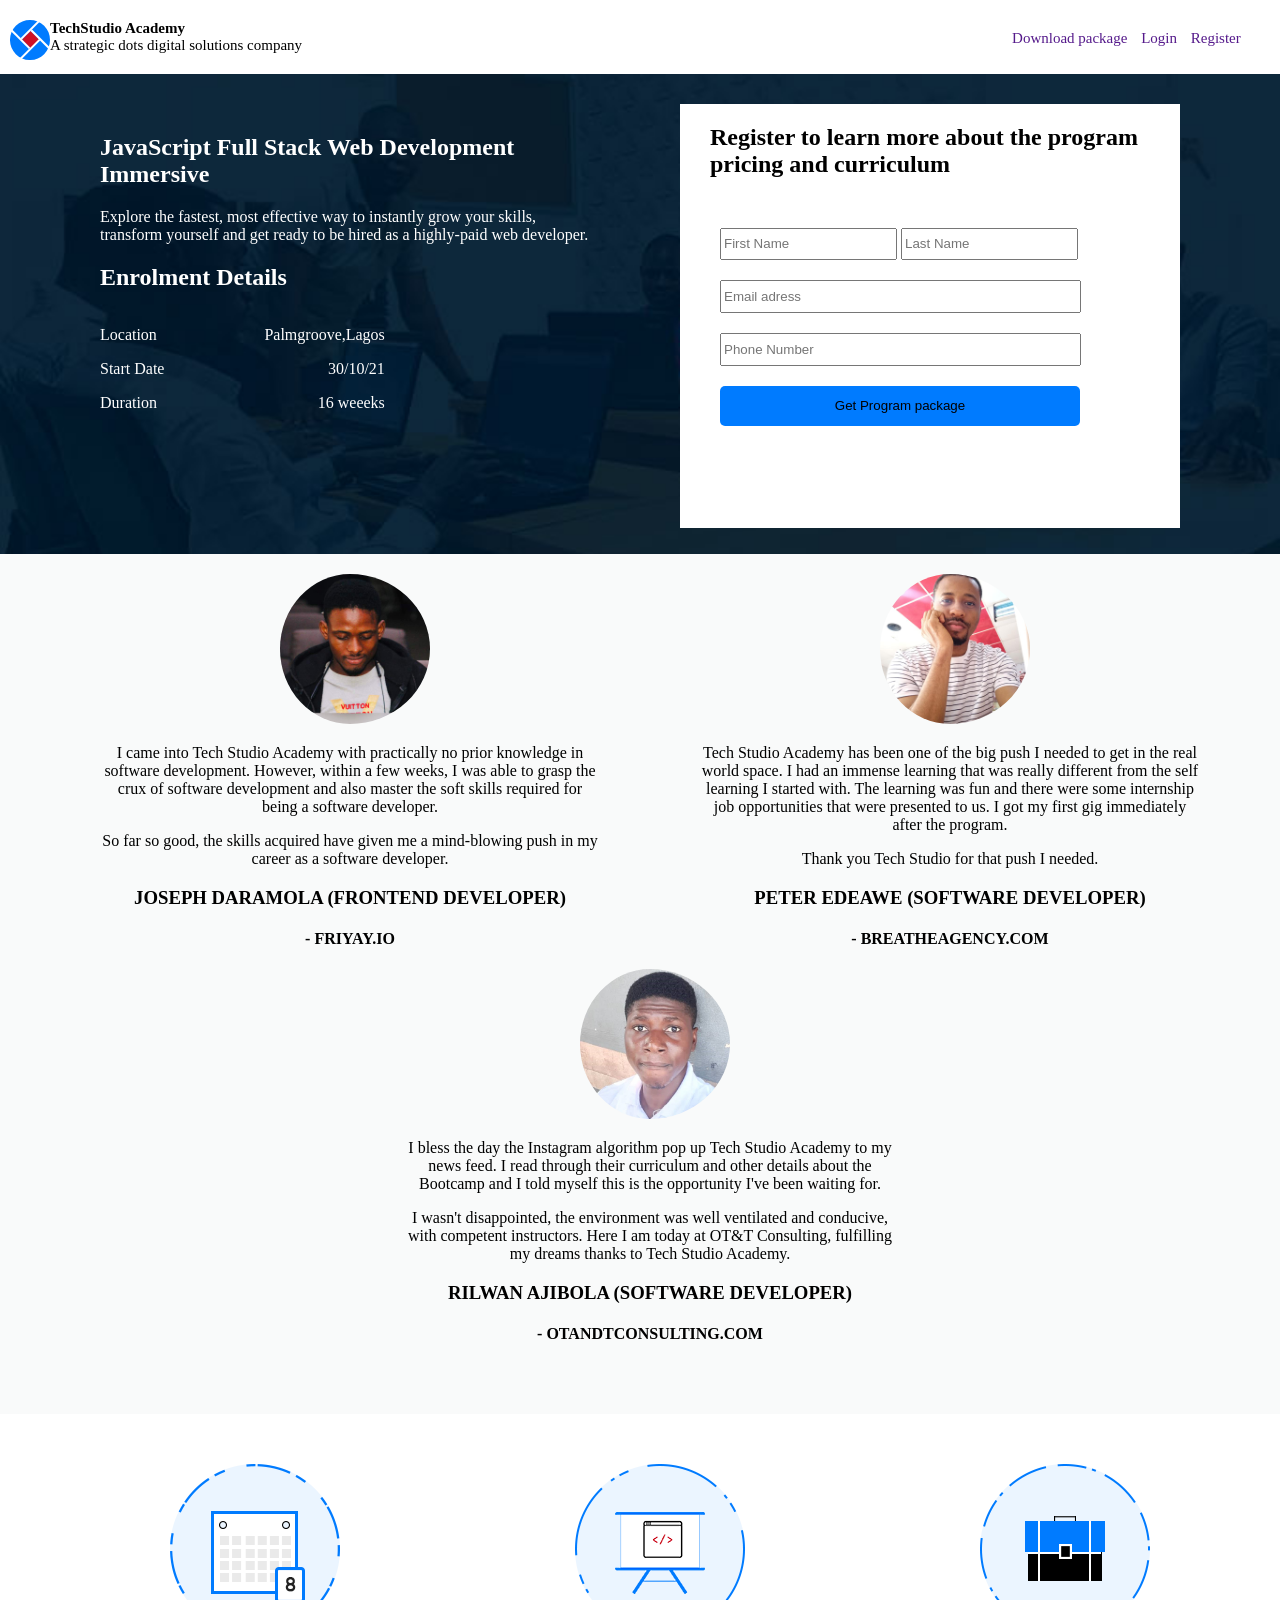
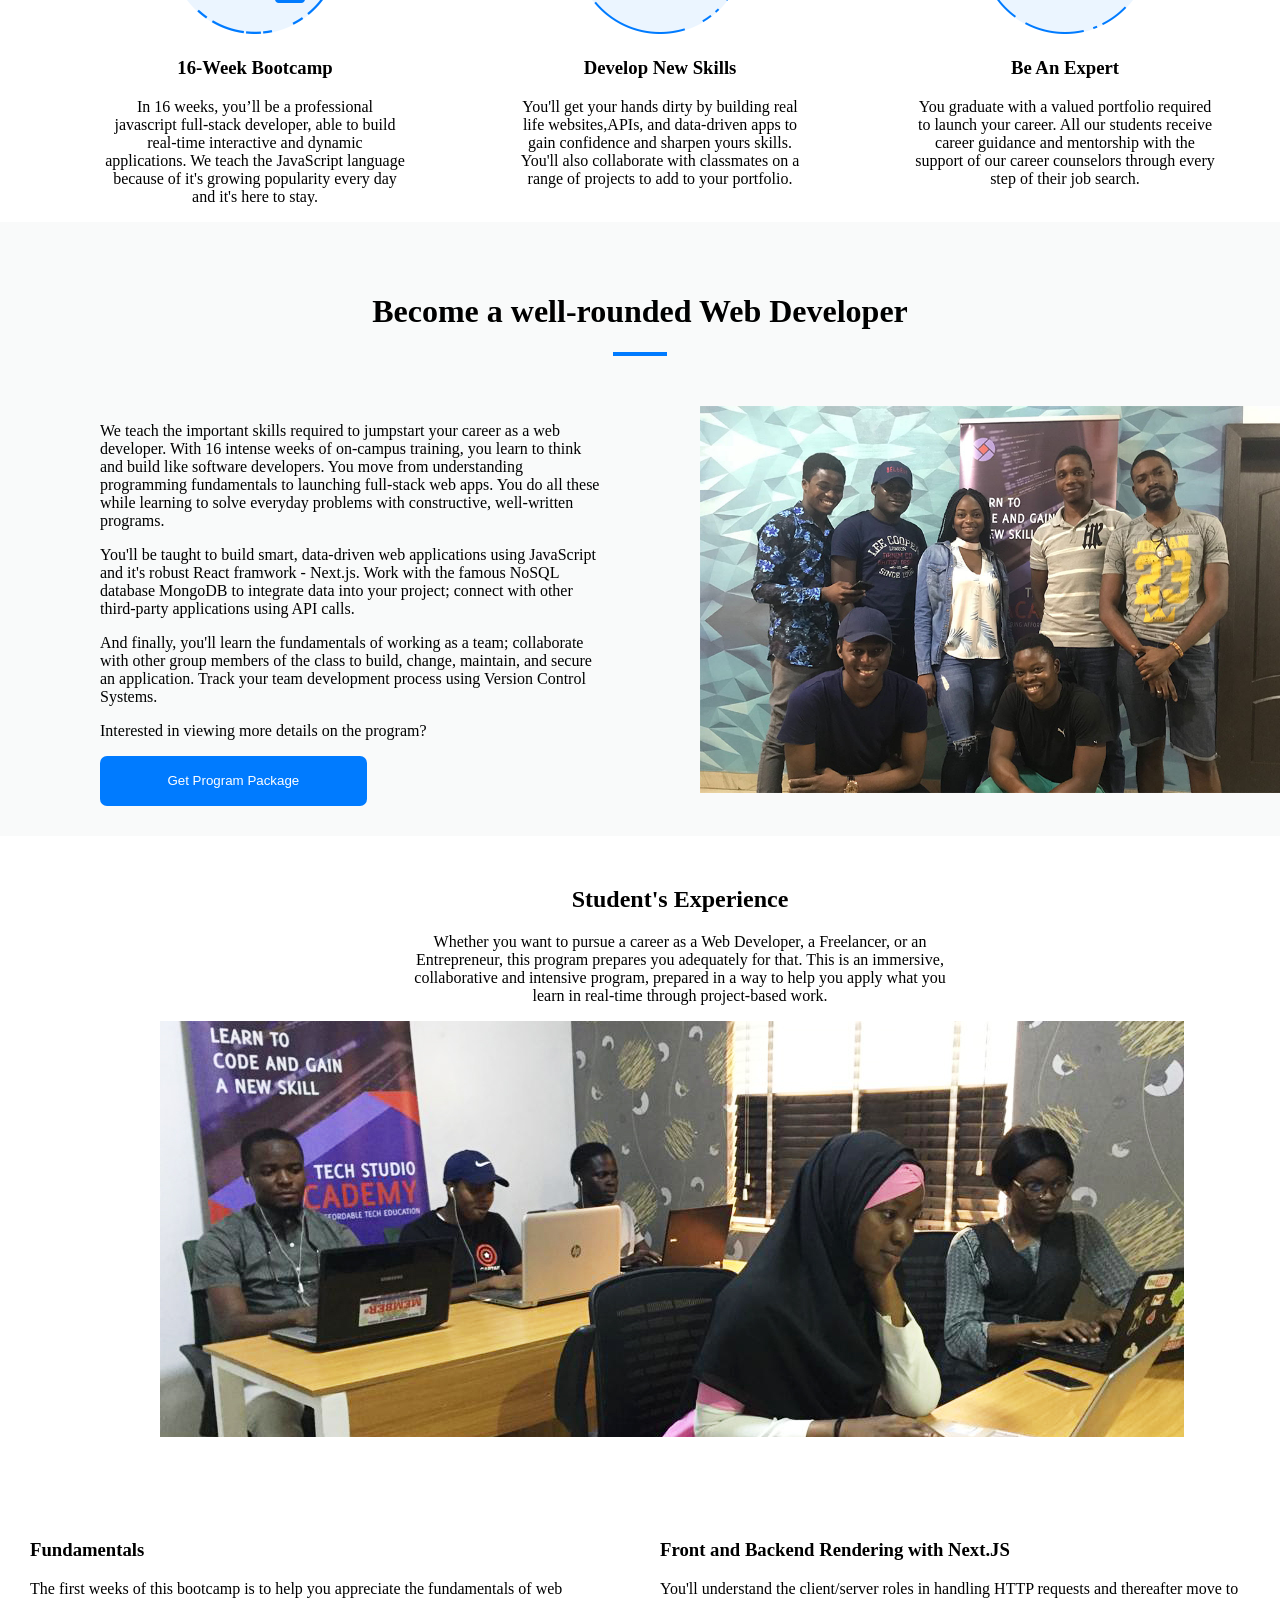
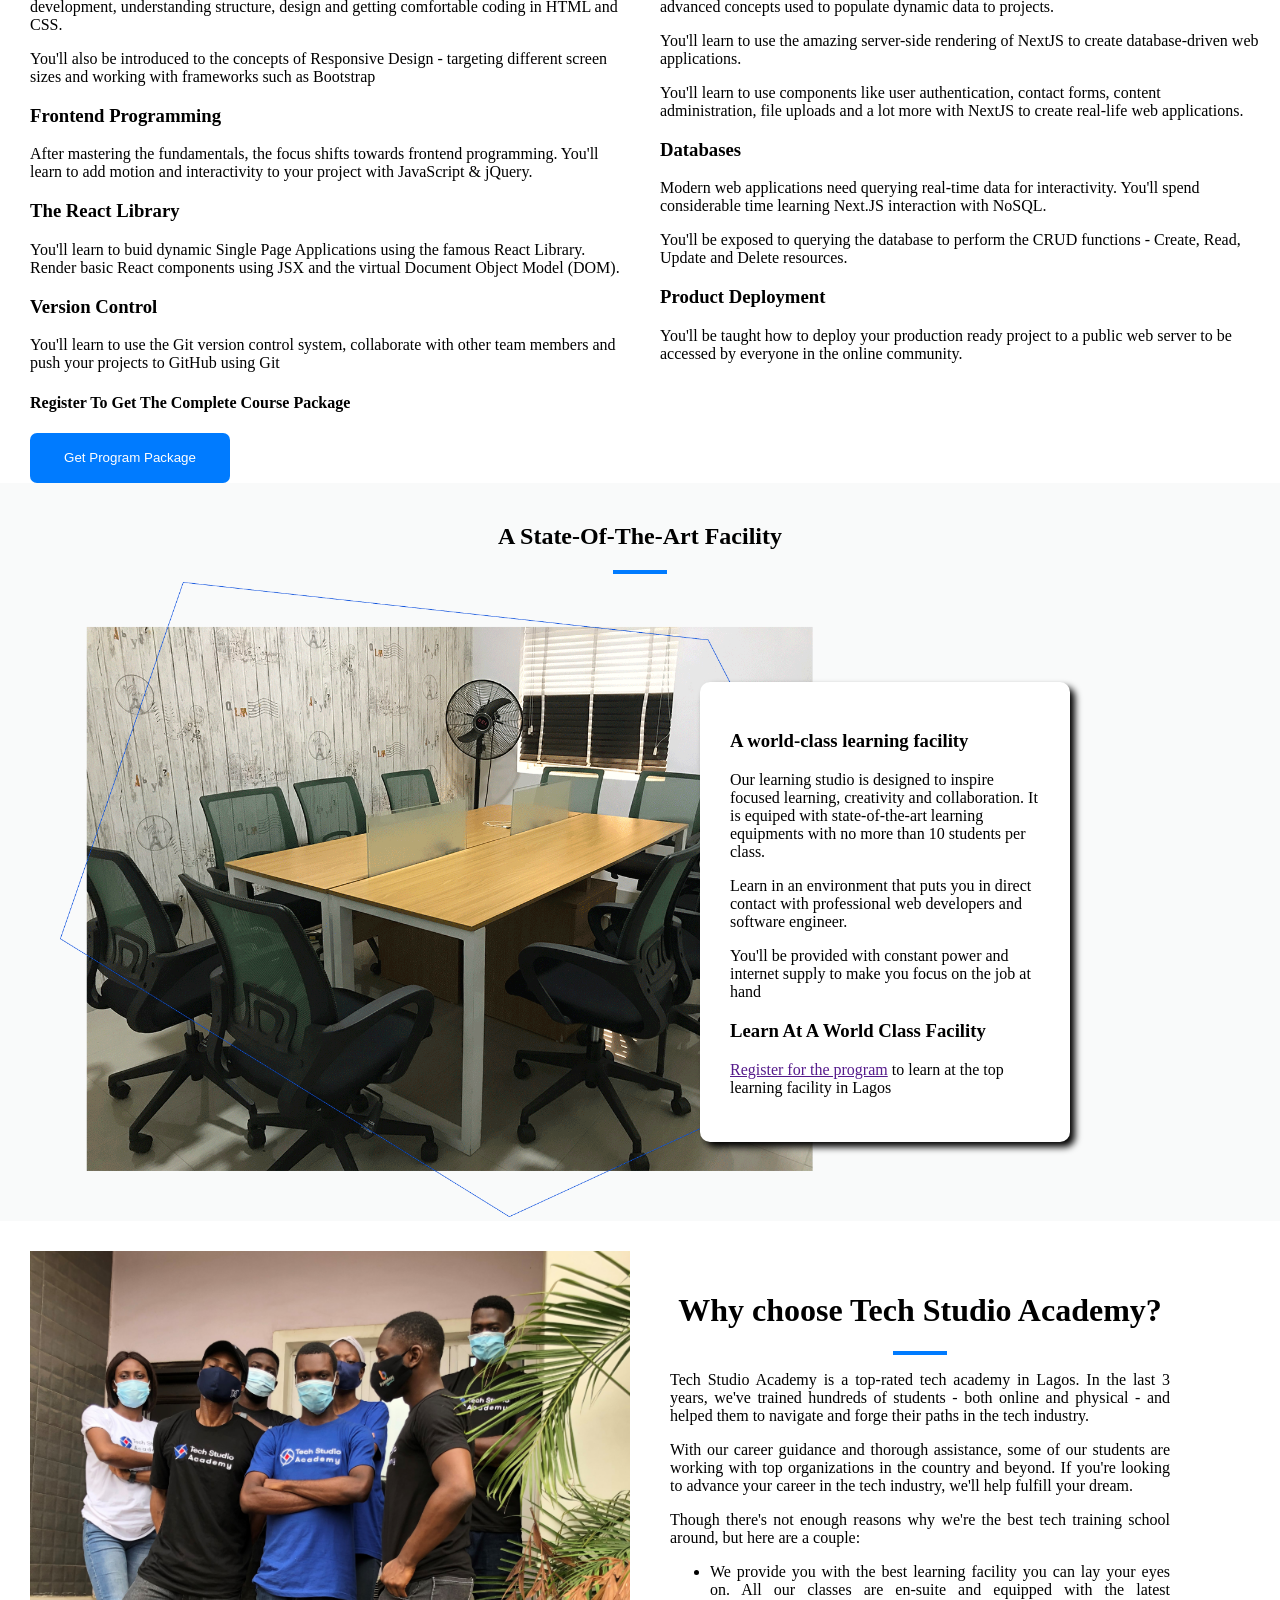
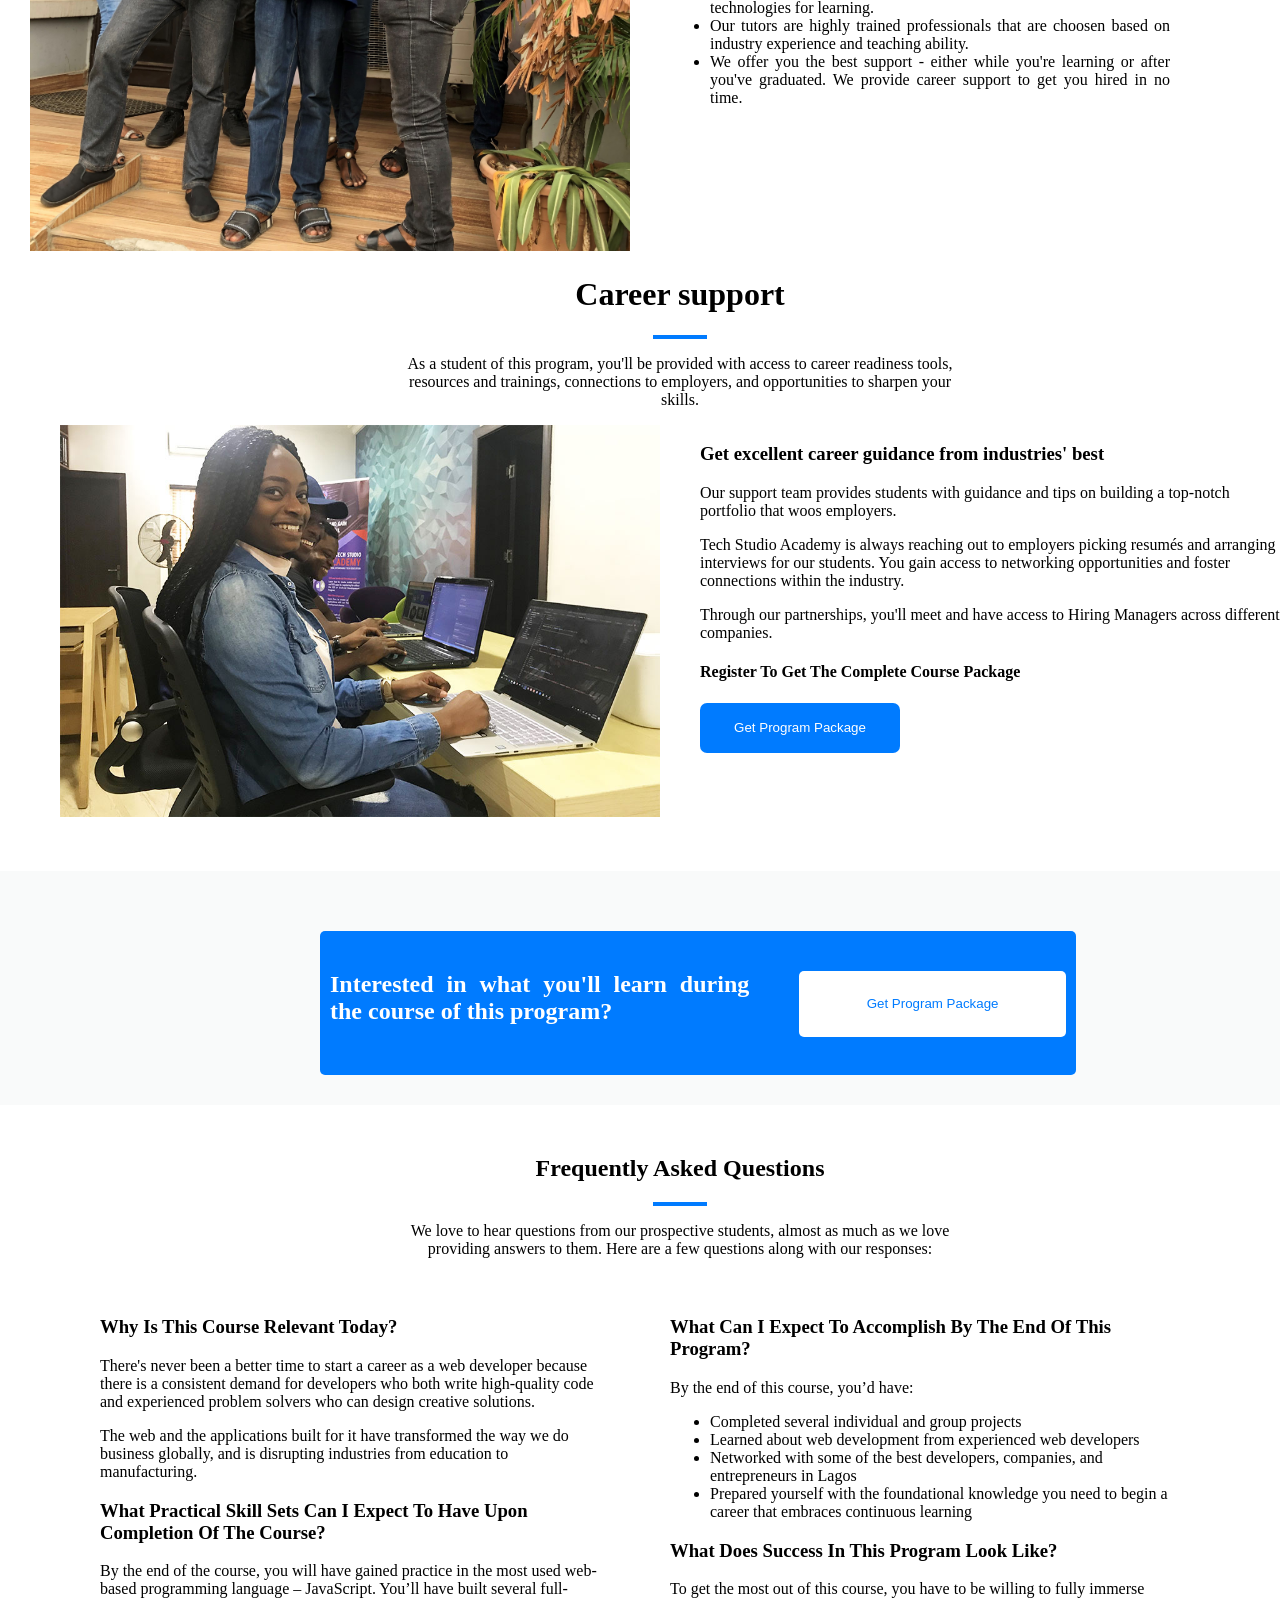
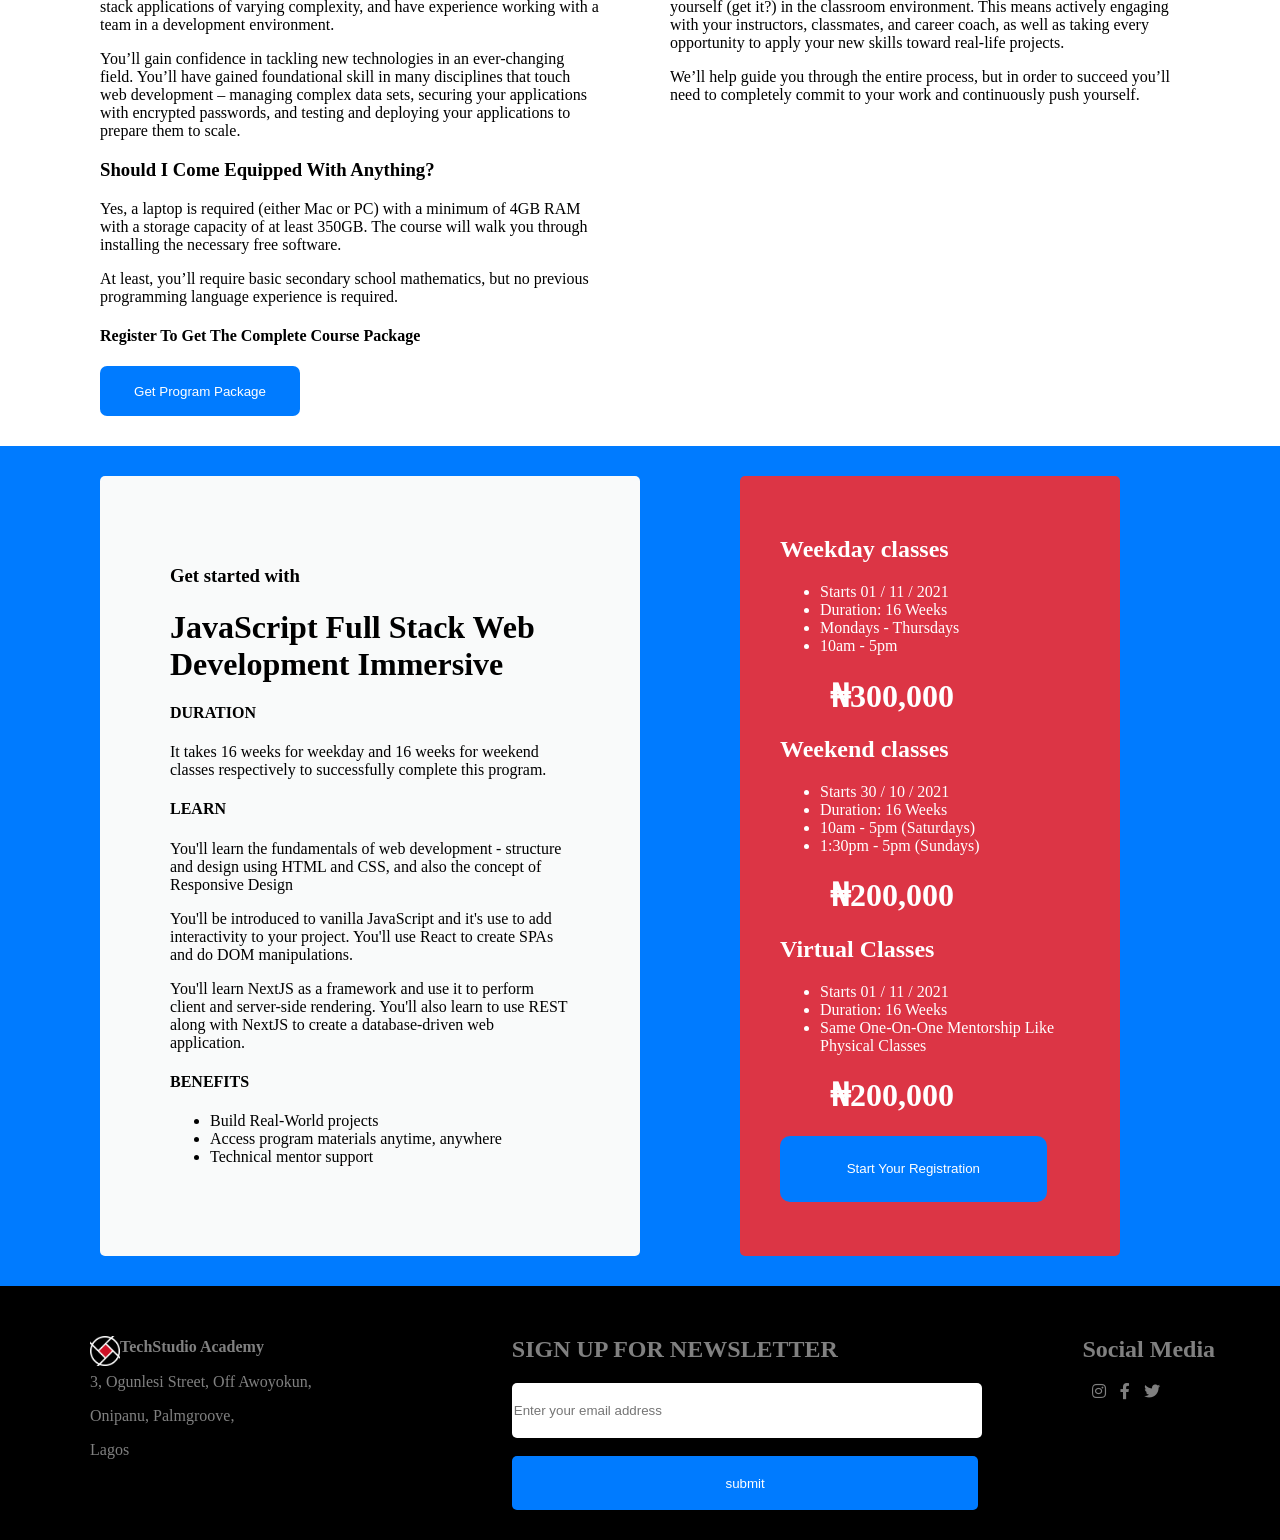
<file: index.html>
<!DOCTYPE html>
<html lang="en">
  <head>
    <meta charset="UTF-8" />
    <meta http-equiv="X-UA-Compatible" content="IE=edge" />
    <meta name="viewport" content="width=device-width, initial-scale=1.0" />
    <title>TechStudio</title>
    <link rel="stylesheet" href="techstudio.css" />
    <link
      rel="stylesheet"
      href="https://use.fontawesome.com/releases/v5.15.4/css/all.css"
      integrity="sha384-DyZ88mC6Up2uqS4h/KRgHuoeGwBcD4Ng9SiP4dIRy0EXTlnuz47vAwmeGwVChigm"
      crossorigin="anonymous"
    />
  </head>
  <body>
    <header>
      <div class="leftheader">
        <a href=""><img src="techstudioimages/techstudio logo.svg" alt="" /></a>
        <div class="miky">
          <h4 id="tsd">TechStudio Academy</h4>
          <h4 style="font-weight: lighter">
            A strategic dots digital solutions company
          </h4>
        </div>
        <div class="options">
          <a href="">Download package</a>
          <a href="">Login</a>
          <a href="">Register</a>
        </div>
      </div>
    </header>

    <main>
      <section >
       <div class="section1">
        <div class="leftdiv1">
          <div class="topdiv1">
            <h1>JavaScript Full Stack Web Development Immersive</h1>
            <p>
              Explore the fastest, most effective way to instantly grow your
              skills, transform yourself and get ready to be hired as a
              highly-paid web developer.
            </p>
          </div>
          <h2>Enrolment Details</h2>
          <div class="bottomdiv">
            <div class="bottomdiv1">
              <p>Location</p>
              <p>Start Date</p>
              <p>Duration</p>
            </div>
            <div class="bottomdiv2">
              <p>Palmgroove,Lagos</p>
              <p>30/10/21</p>
              <p>16 weeeks</p>
            </div>
          </div>
        </div>
        <div class="rightdiv1">
          <div class="register">
            <h2>
              Register to learn more about the program pricing and curriculum
            </h2>
          </div>
          <form action="post">
            <input type="text" placeholder="First Name" />
            <input type="text" placeholder="Last Name" />
            <input id="emailin" type="email" placeholder="Email adress" />
            <input id="phonein" type="tel" placeholder="Phone Number" /><br />
            <button>Get Program package</button>
          </form>
        </div>
       </div>
      </section>
      <section class="section2">
        <div class="leftdiv2">
          <img src="techstudioimages/joseph_avatar.jpg" alt="" />
          <p>
            I came into Tech Studio Academy with practically no prior knowledge
            in software development. However, within a few weeks, I was able to
            grasp the crux of software development and also master the soft
            skills required for being a software developer.
          </p>
          <p>
            So far so good, the skills acquired have given me a mind-blowing
            push in my career as a software developer.
          </p>
          <h3>JOSEPH DARAMOLA (FRONTEND DEVELOPER)</h3>
          <h4>- FRIYAY.IO</h4>
        </div>
        <div class="rightdiv2">
          <img src="techstudioimages/peter_avatar.jpg" alt="" />
          <p>
            Tech Studio Academy has been one of the big push I needed to get in
            the real world space. I had an immense learning that was really
            different from the self learning I started with. The learning was
            fun and there were some internship job opportunities that were
            presented to us. I got my first gig immediately after the program.
          </p>
          <p>Thank you Tech Studio for that push I needed.</p>
          <h3>PETER EDEAWE (SOFTWARE DEVELOPER)</h3>
          <h4>- BREATHEAGENCY.COM</h4>
        </div>
        <div class="lowerdiv2">
          <img src="techstudioimages/rilwan_avatar.jpeg" alt="" />
          <p>
            I bless the day the Instagram algorithm pop up Tech Studio Academy
            to my news feed. I read through their curriculum and other details
            about the Bootcamp and I told myself this is the opportunity I've
            been waiting for.
          </p>
          <p>
            I wasn't disappointed, the environment was well ventilated and
            conducive, with competent instructors. Here I am today at OT&T
            Consulting, fulfilling my dreams thanks to Tech Studio Academy.
          </p>
          <h3>RILWAN AJIBOLA (SOFTWARE DEVELOPER)</h3>
          <h4>- OTANDTCONSULTING.COM</h4>
        </div>
      </section>
      <section class="section3">
        <div class="section3a">
          <div class="leftdiv3">
            <img src="techstudioimages/calendar.png" alt="" />
            <h3>16-Week Bootcamp</h3>
            <p>
              In 16 weeks, you’ll be a professional javascript full-stack
              developer, able to build real-time interactive and dynamic
              applications. We teach the JavaScript language because of it's
              growing popularity every day and it's here to stay.
            </p>
          </div>
          <div class="middlediv3">
            <img src="techstudioimages/board.png" alt="" />
            <h3>Develop New Skills</h3>
            <p>
              You'll get your hands dirty by building real life websites,APIs,
              and data-driven apps to gain confidence and sharpen yours skills.
              You'll also collaborate with classmates on a range of projects to
              add to your portfolio.
            </p>
          </div>
          <div class="rightdiv3">
            <img src="techstudioimages/suitcase.png" alt="" />
            <h3>Be An Expert</h3>
            <p>
              You graduate with a valued portfolio required to launch your
              career. All our students receive career guidance and mentorship
              with the support of our career counselors through every step of
              their job search.
            </p>
          </div>
        </div>
      </section>

      <div class="section4">
        <div>
          <h1 id="bawd">Become a well-rounded Web Developer</h1>
          <hr class="hr" />
        </div>
        <div class="section4a">
          <div class="leftdiv4">
            <p>
              We teach the important skills required to jumpstart your career as
              a web developer. With 16 intense weeks of on-campus training, you
              learn to think and build like software developers. You move from
              understanding programming fundamentals to launching full-stack web
              apps. You do all these while learning to solve everyday problems
              with constructive, well-written programs.
            </p>
            <p>
              You'll be taught to build smart, data-driven web applications
              using JavaScript and it's robust React framwork - Next.js. Work
              with the famous NoSQL database MongoDB to integrate data into your
              project; connect with other third-party applications using API
              calls.
            </p>
            <p>
              And finally, you'll learn the fundamentals of working as a team;
              collaborate with other group members of the class to build,
              change, maintain, and secure an application. Track your team
              development process using Version Control Systems.
            </p>
            <p>Interested in viewing more details on the program?</p>
            <button>Get Program Package</button>
          </div>
          <div class="rightdiv4">
            <img src="techstudioimages/group.jpg" alt="" />
          </div>
        </div>
      </div>

      <section class="section5">
        <div class="section5a">
          <div class="toptext5">
            <h2>Student's Experience</h2>
            <p>
              Whether you want to pursue a career as a Web Developer, a
              Freelancer, or an Entrepreneur, this program prepares you
              adequately for that. This is an immersive, collaborative and
              intensive program, prepared in a way to help you apply what you
              learn in real-time through project-based work.
            </p>
          </div>

          <div class="studentsimg">
            <img src="techstudioimages/students.jpg" alt="" />
          </div>
          <div class="lowertext">
            <div class="lowertext_a">
              <h3>Fundamentals</h3>
              <p>
                The first weeks of this bootcamp is to help you appreciate the
                fundamentals of web development, understanding structure, design
                and getting comfortable coding in HTML and CSS.
              </p>
              <p>
                You'll also be introduced to the concepts of Responsive Design -
                targeting different screen sizes and working with frameworks
                such as Bootstrap
              </p>
              <h3>Frontend Programming</h3>
              <p>
                After mastering the fundamentals, the focus shifts towards
                frontend programming. You'll learn to add motion and
                interactivity to your project with JavaScript & jQuery.
              </p>
              <h3>The React Library</h3>
              <p>
                You'll learn to buid dynamic Single Page Applications using the
                famous React Library. Render basic React components using JSX
                and the virtual Document Object Model (DOM).
              </p>
              <h3>Version Control</h3>
              <p>
                You'll learn to use the Git version control system, collaborate
                with other team members and push your projects to GitHub using
                Git
              </p>
              <h4>Register To Get The Complete Course Package</h4>
              <button>Get Program Package</button>
            </div>
            <div class="lowertext_b">
              <h3>Front and Backend Rendering with Next.JS</h3>
              <p>
                You'll understand the client/server roles in handling HTTP
                requests and thereafter move to advanced concepts used to
                populate dynamic data to projects.
              </p>
              <p>
                You'll learn to use the amazing server-side rendering of NextJS
                to create database-driven web applications.
              </p>
              <p>
                You'll learn to use components like user authentication, contact
                forms, content administration, file uploads and a lot more with
                NextJS to create real-life web applications.
              </p>
              <h3>Databases</h3>
              <p>
                Modern web applications need querying real-time data for
                interactivity. You'll spend considerable time learning Next.JS
                interaction with NoSQL.
              </p>
              <p>
                You'll be exposed to querying the database to perform the CRUD
                functions - Create, Read, Update and Delete resources.
              </p>
              <h3>Product Deployment</h3>
              <p>
                You'll be taught how to deploy your production ready project to
                a public web server to be accessed by everyone in the online
                community.
              </p>
            </div>
          </div>
        </div>
      </section>

      <section>
        <div class="section6">
          <div>
            <h1 id="bawd">A State-Of-The-Art Facility</h1>
            <hr class="hr" />
          </div>
          <div class="section6a">
            <div>
              <img src="techstudioimages/studio.png" alt="" />
            </div>
            <div class="section6a_2">
              <h3>A world-class learning facility</h3>
              <p>
                Our learning studio is designed to inspire focused learning,
                creativity and collaboration. It is equiped with
                state-of-the-art learning equipments with no more than 10
                students per class.
              </p>
              <p>
                Learn in an environment that puts you in direct contact with
                professional web developers and software engineer.
              </p>
              <p>
                You'll be provided with constant power and internet supply to
                make you focus on the job at hand
              </p>
              <h3>Learn At A World Class Facility</h3>
              <p>
                <a href="">Register for the program</a> to learn at the top
                learning facility in Lagos
              </p>
            </div>
          </div>
        </div>
      </section>

      <div class="section7">
        <div class="sec7img">
          <img src="techstudioimages/students_pic.jpeg" alt="" />
        </div>
        <div class="section7b_1">
          <h1 style="text-align: center">Why choose Tech Studio Academy?</h1>
          <hr class="hr" />
          <p>
            Tech Studio Academy is a top-rated tech academy in Lagos. In the
            last 3 years, we've trained hundreds of students - both online and
            physical - and helped them to navigate and forge their paths in the
            tech industry.
          </p>
          <p>
            With our career guidance and thorough assistance, some of our
            students are working with top organizations in the country and
            beyond. If you're looking to advance your career in the tech
            industry, we'll help fulfill your dream.
          </p>
          <p>
            Though there's not enough reasons why we're the best tech training
            school around, but here are a couple:
          </p>
          <ul>
            <li>
              We provide you with the best learning facility you can lay your
              eyes on. All our classes are en-suite and equipped with the latest
              technologies for learning.
            </li>
            <li>
              Our tutors are highly trained professionals that are choosen based
              on industry experience and teaching ability.
            </li>
            <li>
              We offer you the best support - either while you're learning or
              after you've graduated. We provide career support to get you hired
              in no time.
            </li>
          </ul>
        </div>
      </div>

      <div class="section8">
        <div class="toptext8">
          <h1>Career support</h1>
          <hr class="hr" />
          <p>
            As a student of this program, you'll be provided with access to
            career readiness tools, resources and trainings, connections to
            employers, and opportunities to sharpen your skills.
          </p>
        </div>
        <div class="bottomdiv8">
          <div><img src="techstudioimages/smile.jpg" alt="" /></div>
          <div class="bottomdiv8txt">
            <h3>Get excellent career guidance from industries' best</h3>
            <p>
              Our support team provides students with guidance and tips on
              building a top-notch portfolio that woos employers.
            </p>
            <p>
              Tech Studio Academy is always reaching out to employers picking
              resumés and arranging interviews for our students. You gain access
              to networking opportunities and foster connections within the
              industry.
            </p>
            <p>
              Through our partnerships, you'll meet and have access to Hiring
              Managers across different companies.
            </p>
            <h4>Register To Get The Complete Course Package</h4>
            <button>Get Program Package</button>
          </div>
        </div>
      </div>

      <section class="section9">
        <div class="sec9flex">
          <div>
            <h2>
              Interested in what you'll learn during the course of this program?
            </h2>
          </div>
          <div><button>Get Program Package</button></div>
        </div>
      </section>

      <section>
        <div class="section10">
          <div class="toptext10">
            <h1>Frequently Asked Questions</h1>
            <hr class="hr" />
            <p>
              We love to hear questions from our prospective students, almost as
              much as we love providing answers to them. Here are a few
              questions along with our responses:
            </p>
          </div>
          <div class="bottomtext10">
            <div class="lb10">
              <h3>Why Is This Course Relevant Today?</h3>
              <p>
                There's never been a better time to start a career as a web
                developer because there is a consistent demand for developers
                who both write high-quality code and experienced problem solvers
                who can design creative solutions.
              </p>
              <p>
                The web and the applications built for it have transformed the
                way we do business globally, and is disrupting industries from
                education to manufacturing.
              </p>
              <h3>
                What Practical Skill Sets Can I Expect To Have Upon Completion
                Of The Course?
              </h3>
              <p>
                By the end of the course, you will have gained practice in the
                most used web-based programming language – JavaScript. You’ll
                have built several full-stack applications of varying
                complexity, and have experience working with a team in a
                development environment.
              </p>
              <p>
                You’ll gain confidence in tackling new technologies in an
                ever-changing field. You’ll have gained foundational skill in
                many disciplines that touch web development – managing complex
                data sets, securing your applications with encrypted passwords,
                and testing and deploying your applications to prepare them to
                scale.
              </p>
              <h3>Should I Come Equipped With Anything?</h3>
              <p>
                Yes, a laptop is required (either Mac or PC) with a minimum of
                4GB RAM with a storage capacity of at least 350GB. The course
                will walk you through installing the necessary free software.
              </p>
              <p>
                At least, you’ll require basic secondary school mathematics, but
                no previous programming language experience is required.
              </p>
              <h4>Register To Get The Complete Course Package</h4>
              <button>Get Program Package</button>
            </div>
            <div class="rb10">
              <h3>
                What Can I Expect To Accomplish By The End Of This Program?
              </h3>
              <p>By the end of this course, you’d have:</p>
              <ul>
                <li>Completed several individual and group projects</li>
                <li>
                  Learned about web development from experienced web developers
                </li>
                <li>
                  Networked with some of the best developers, companies, and
                  entrepreneurs in Lagos
                </li>
                <li>
                  Prepared yourself with the foundational knowledge you need to
                  begin a career that embraces continuous learning
                </li>
              </ul>
              <h3>What Does Success In This Program Look Like?</h3>
              <p>
                To get the most out of this course, you have to be willing to
                fully immerse yourself (get it?) in the classroom environment.
                This means actively engaging with your instructors, classmates,
                and career coach, as well as taking every opportunity to apply
                your new skills toward real-life projects.
              </p>
              <p>
                We’ll help guide you through the entire process, but in order to
                succeed you’ll need to completely commit to your work and
                continuously push yourself.
              </p>
            </div>
          </div>
        </div>
      </section>

      <div class="section11">
        <div class="left11">
          <h3>Get started with</h3>
          <h1>JavaScript Full Stack Web Development Immersive</h1>
          <h4>DURATION</h4>
          <p>
            It takes 16 weeks for weekday and 16 weeks for weekend classes
            respectively to successfully complete this program.
          </p>
          <h4>LEARN</h4>
          <p>
            You'll learn the fundamentals of web development - structure and
            design using HTML and CSS, and also the concept of Responsive Design
          </p>
          <p>
            You'll be introduced to vanilla JavaScript and it's use to add
            interactivity to your project. You'll use React to create SPAs and
            do DOM manipulations.
          </p>
          <p>
            You'll learn NextJS as a framework and use it to perform client and
            server-side rendering. You'll also learn to use REST along with
            NextJS to create a database-driven web application.
          </p>
          <h4>BENEFITS</h4>
          <ul>
            <li>Build Real-World projects</li>
            <li>Access program materials anytime, anywhere</li>
            <li>Technical mentor support</li>
          </ul>
        </div>
        <div class="right11">
          <h2>Weekday classes</h2>
          <ul>
            <li>Starts 01 / 11 / 2021</li>
            <li>Duration: 16 Weeks</li>
            <li>Mondays - Thursdays</li>
            <li>10am - 5pm</li>
          </ul>
          <h1>₦300,000</h1>
          <h2>Weekend classes</h2>
          <ul>
            <li>Starts 30 / 10 / 2021</li>
            <li>Duration: 16 Weeks</li>
            <li>10am - 5pm (Saturdays)</li>
            <li>1:30pm - 5pm (Sundays)</li>
          </ul>
          <h1>₦200,000</h1>
          <h2>Virtual Classes</h2>
          <ul>
            <li>Starts 01 / 11 / 2021</li>
            <li>Duration: 16 Weeks</li>
            <li>Same One-On-One Mentorship Like Physical Classes</li>
          </ul>
          <h1>₦200,000</h1>
          <button>Start Your Registration</button>
        </div>
      </div>
    </main>

    <footer>
      <div class="logof">
        <div style="display: flex">
          <img src="techstudioimages/logo black.png" alt="" />
          <h4>TechStudio Academy</h4>
        </div>
        <div class="address">
          <p>3, Ogunlesi Street, Off Awoyokun,</p>
          <p>Onipanu, Palmgroove,</p>
          <p>Lagos</p>
        </div>
      </div>

      <div class="newsletter">
        <h2>SIGN UP FOR NEWSLETTER</h2>
        <input type="email" placeholder="Enter your email address" /> <br />
        <br />
        <button>submit</button>
      </div>
      <div class="social">
        <h2>Social Media</h2>
        <a href=""><i class="fab fa-instagram"></i></a>
        <a href=""><i class="fab fa-facebook-f"></i></a>
        <a href=""><i class="fab fa-twitter"></i></a>
      </div>
    </footer>

    <!-- <script
      src="https://cdn.jsdelivr.net/npm/bootstrap@5.1.3/dist/js/bootstrap.bundle.min.js"
      integrity="sha384-ka7Sk0Gln4gmtz2MlQnikT1wXgYsOg+OMhuP+IlRH9sENBO0LRn5q+8nbTov4+1p"
      crossorigin="anonymous"
    ></script> -->
  </body>
</html>
</file>
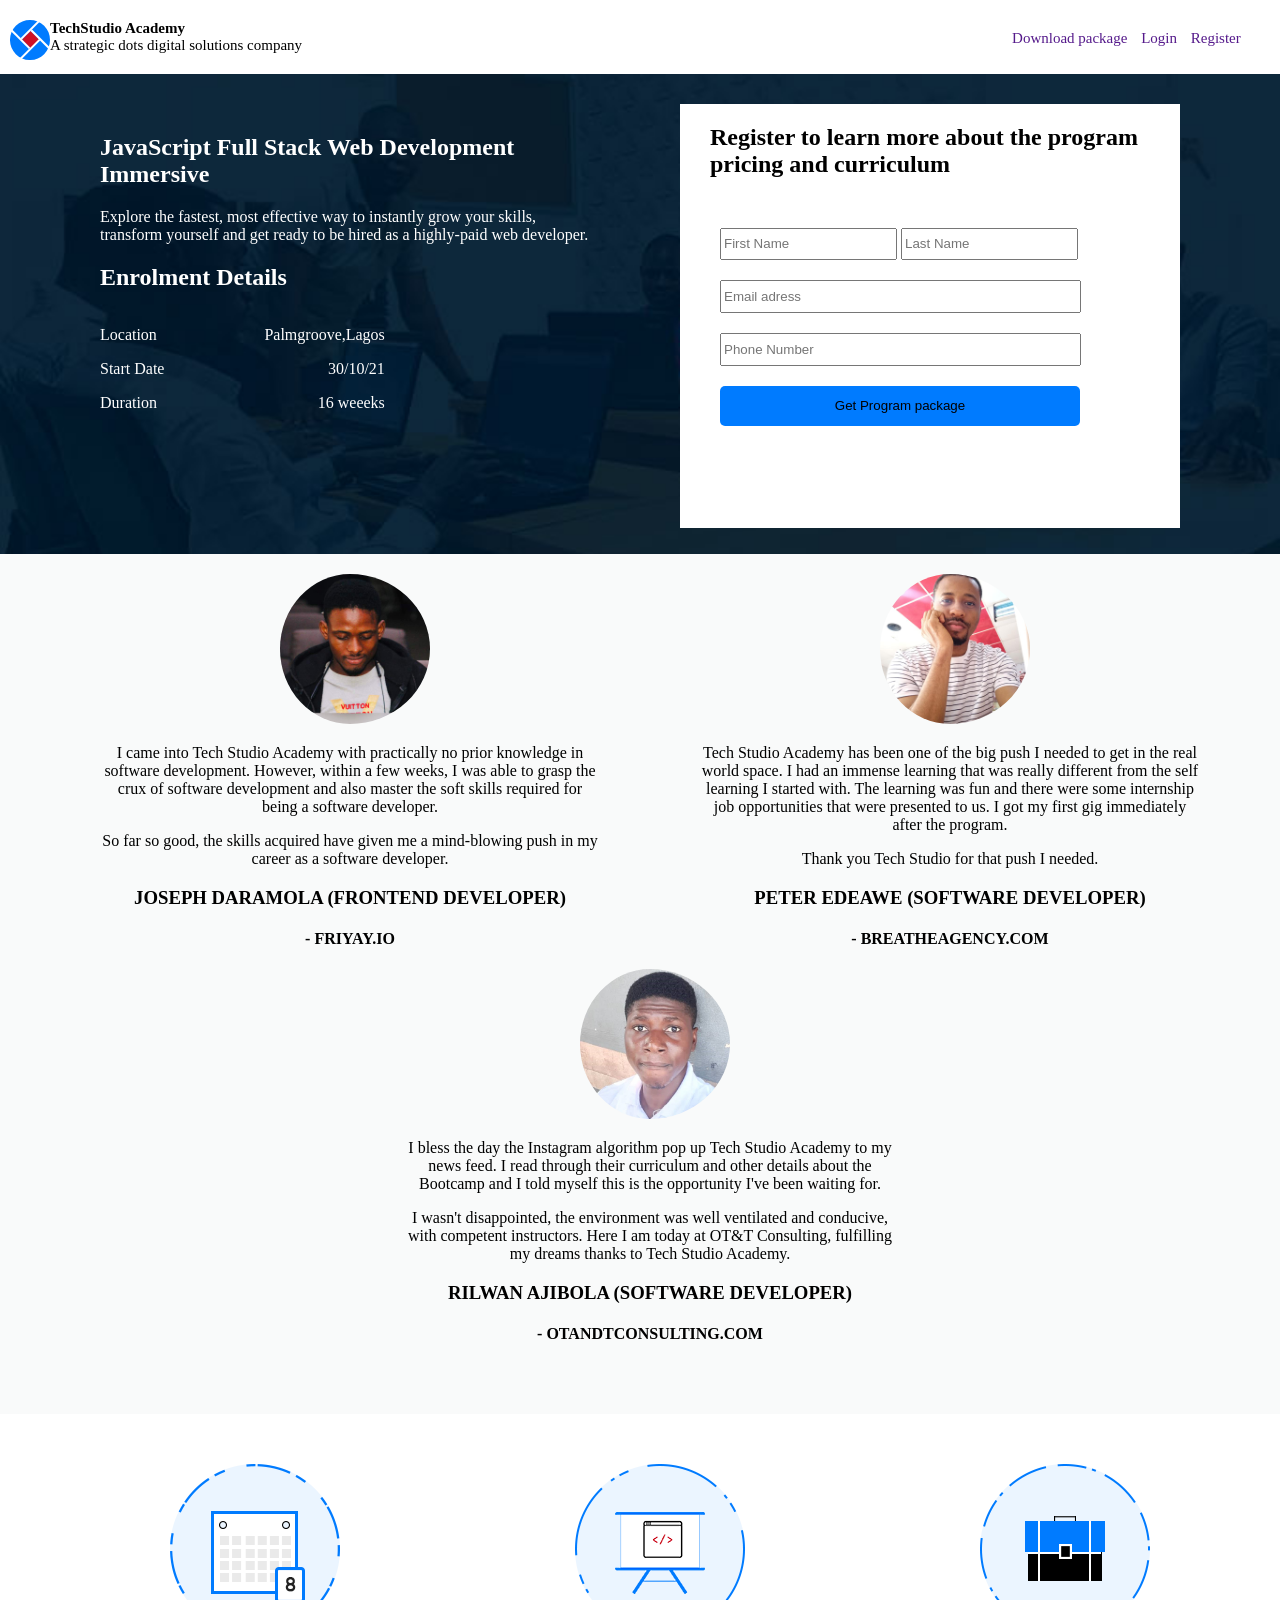
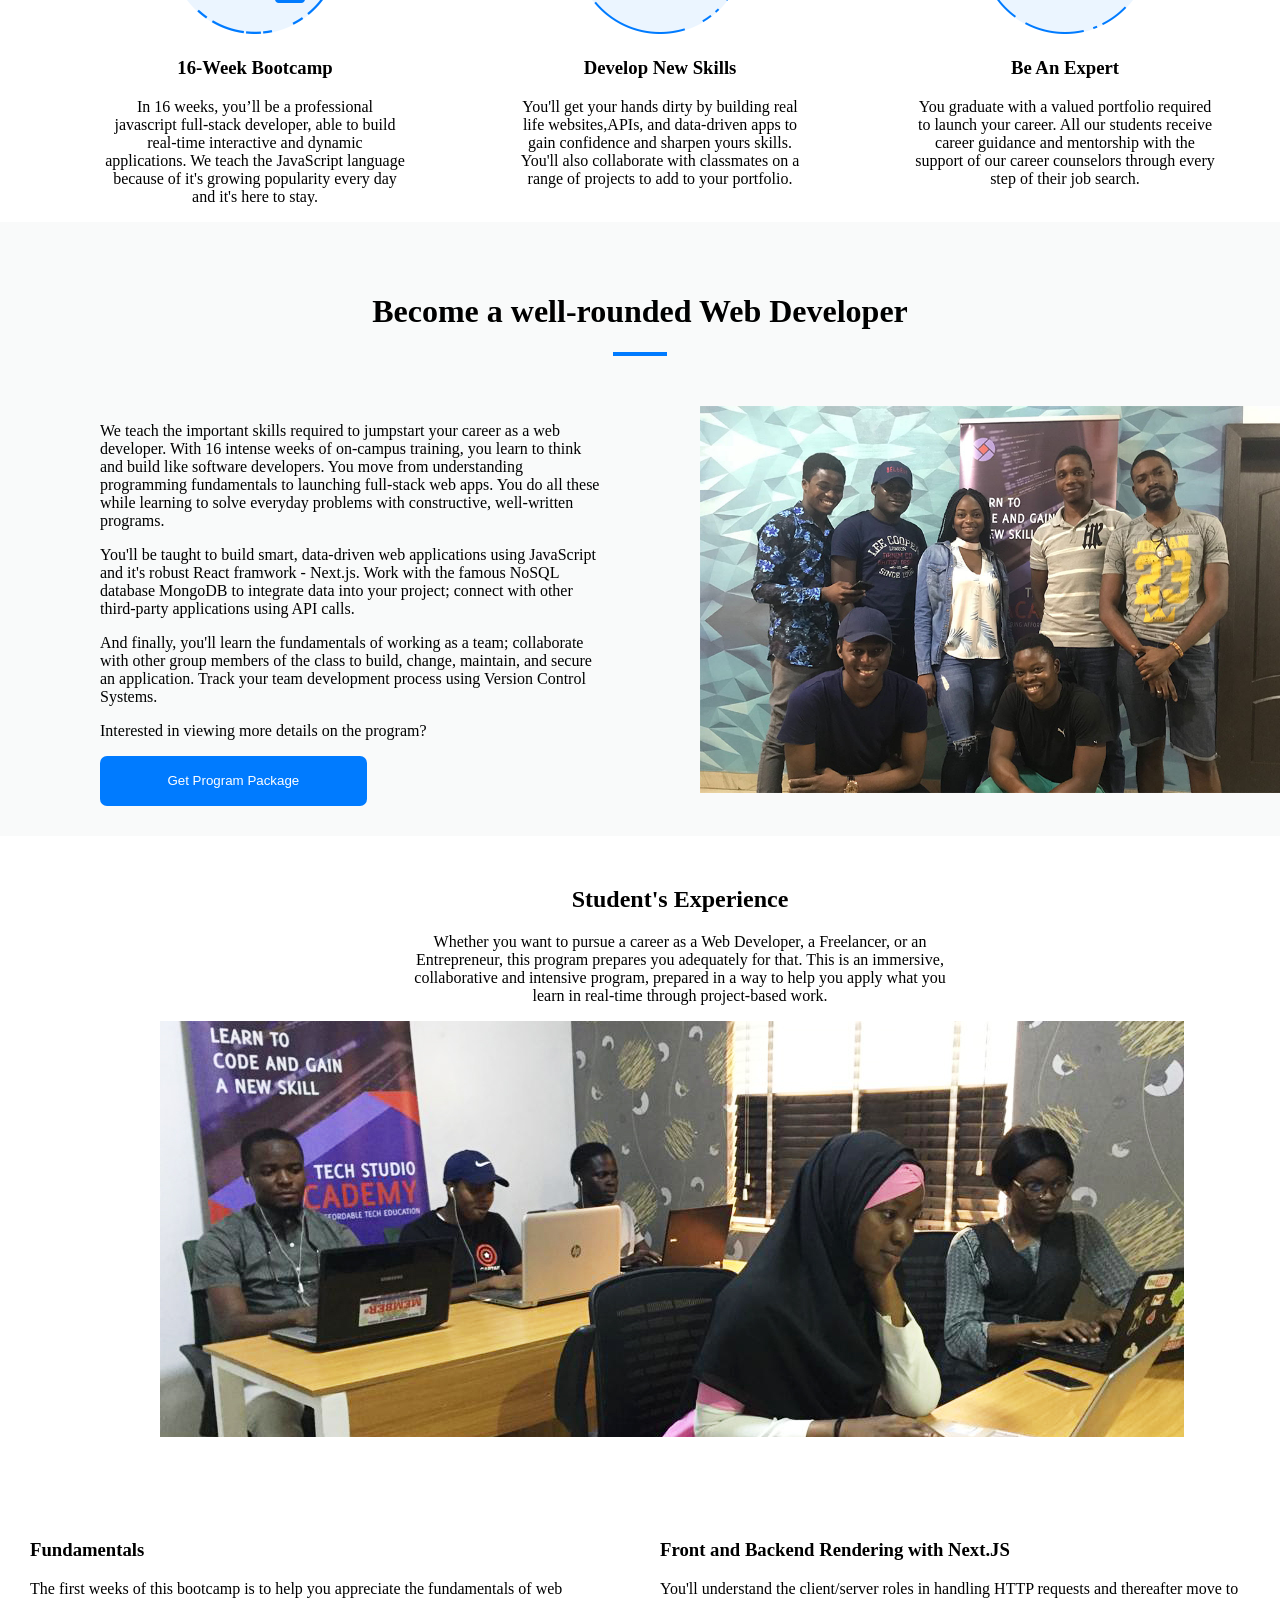
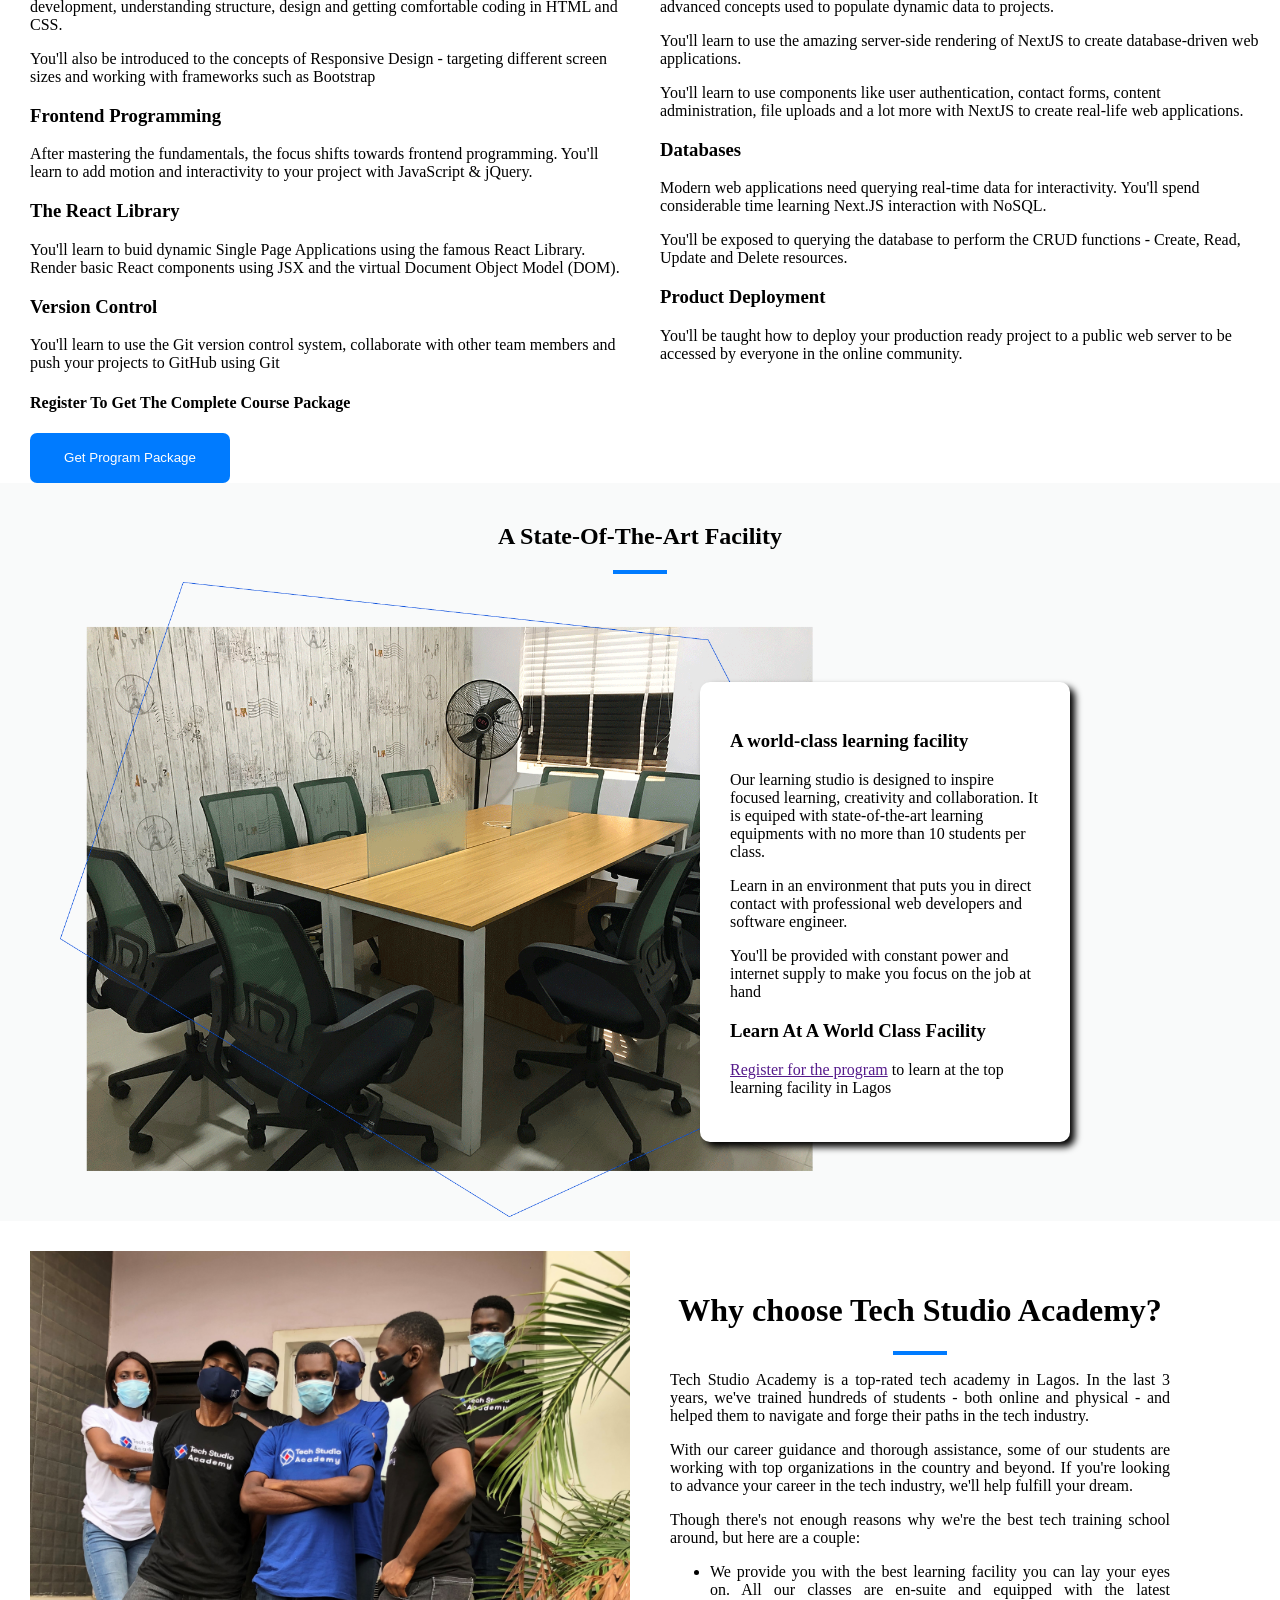
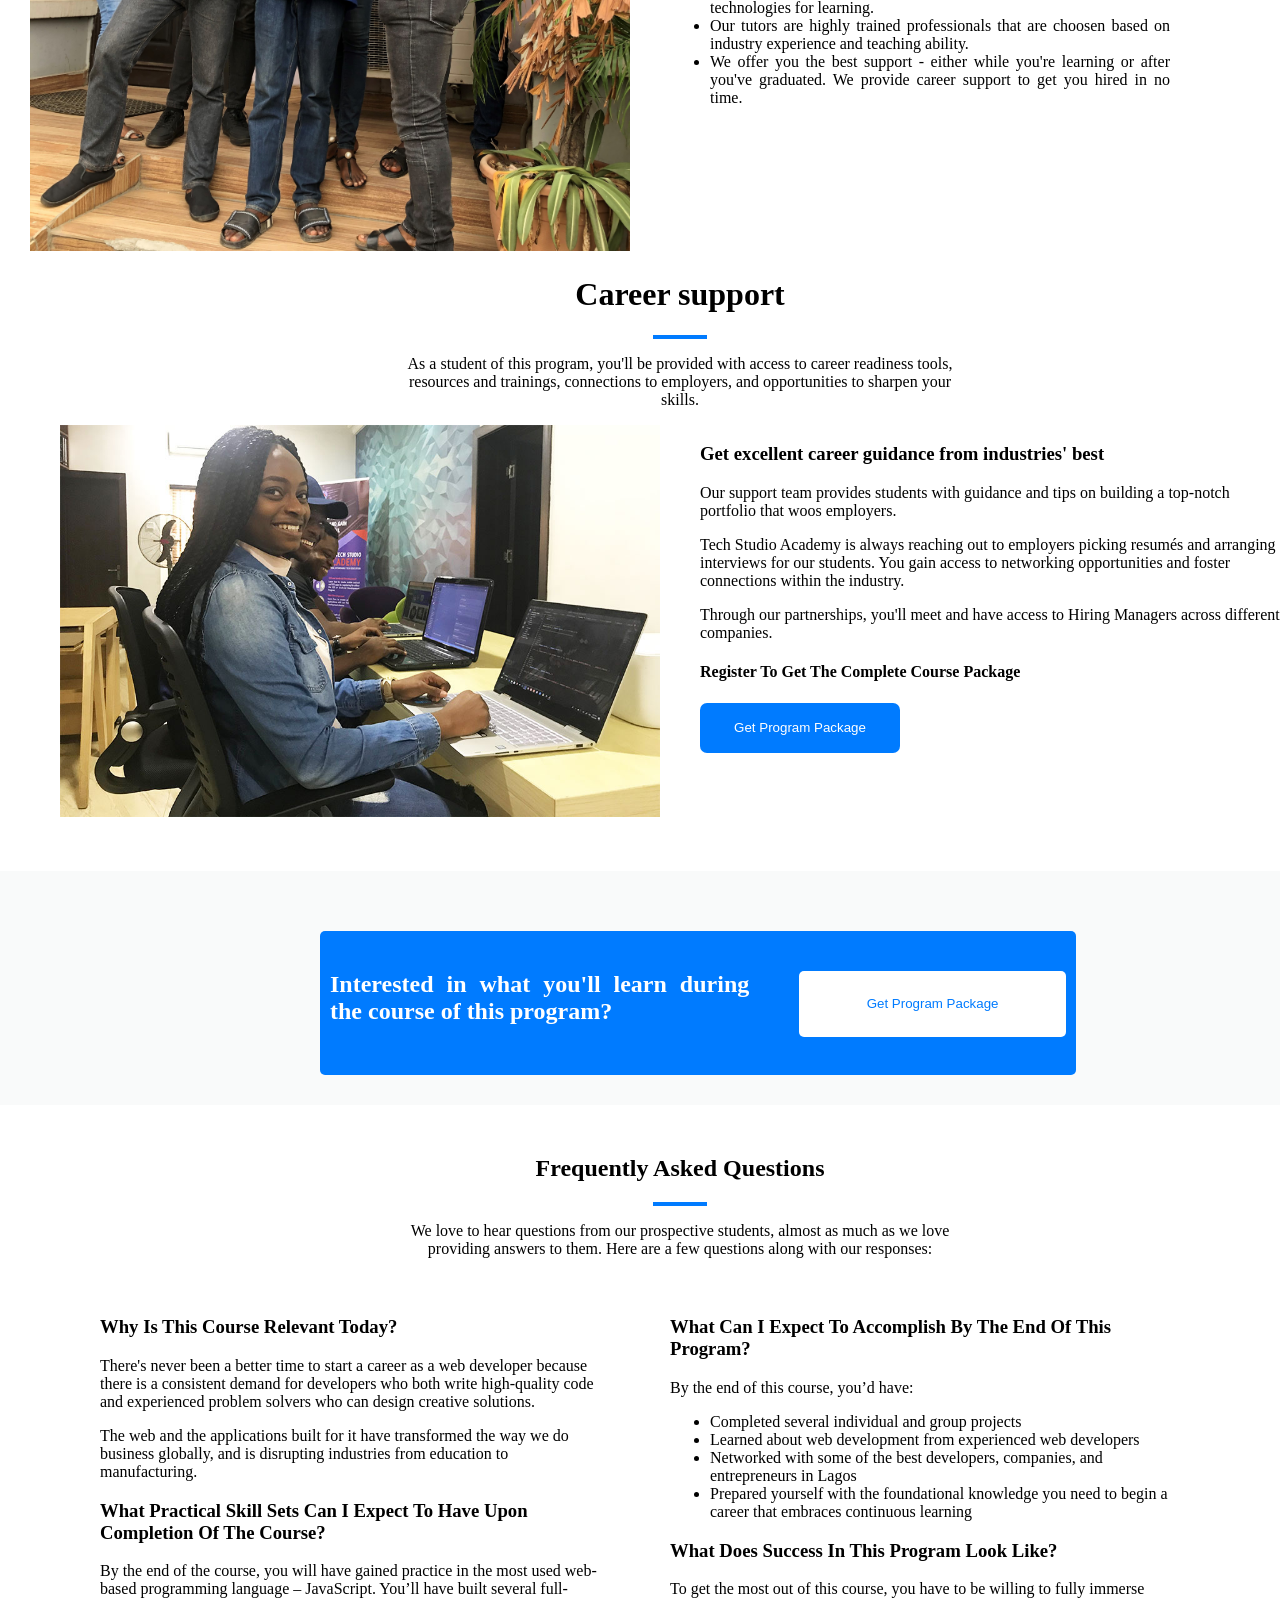
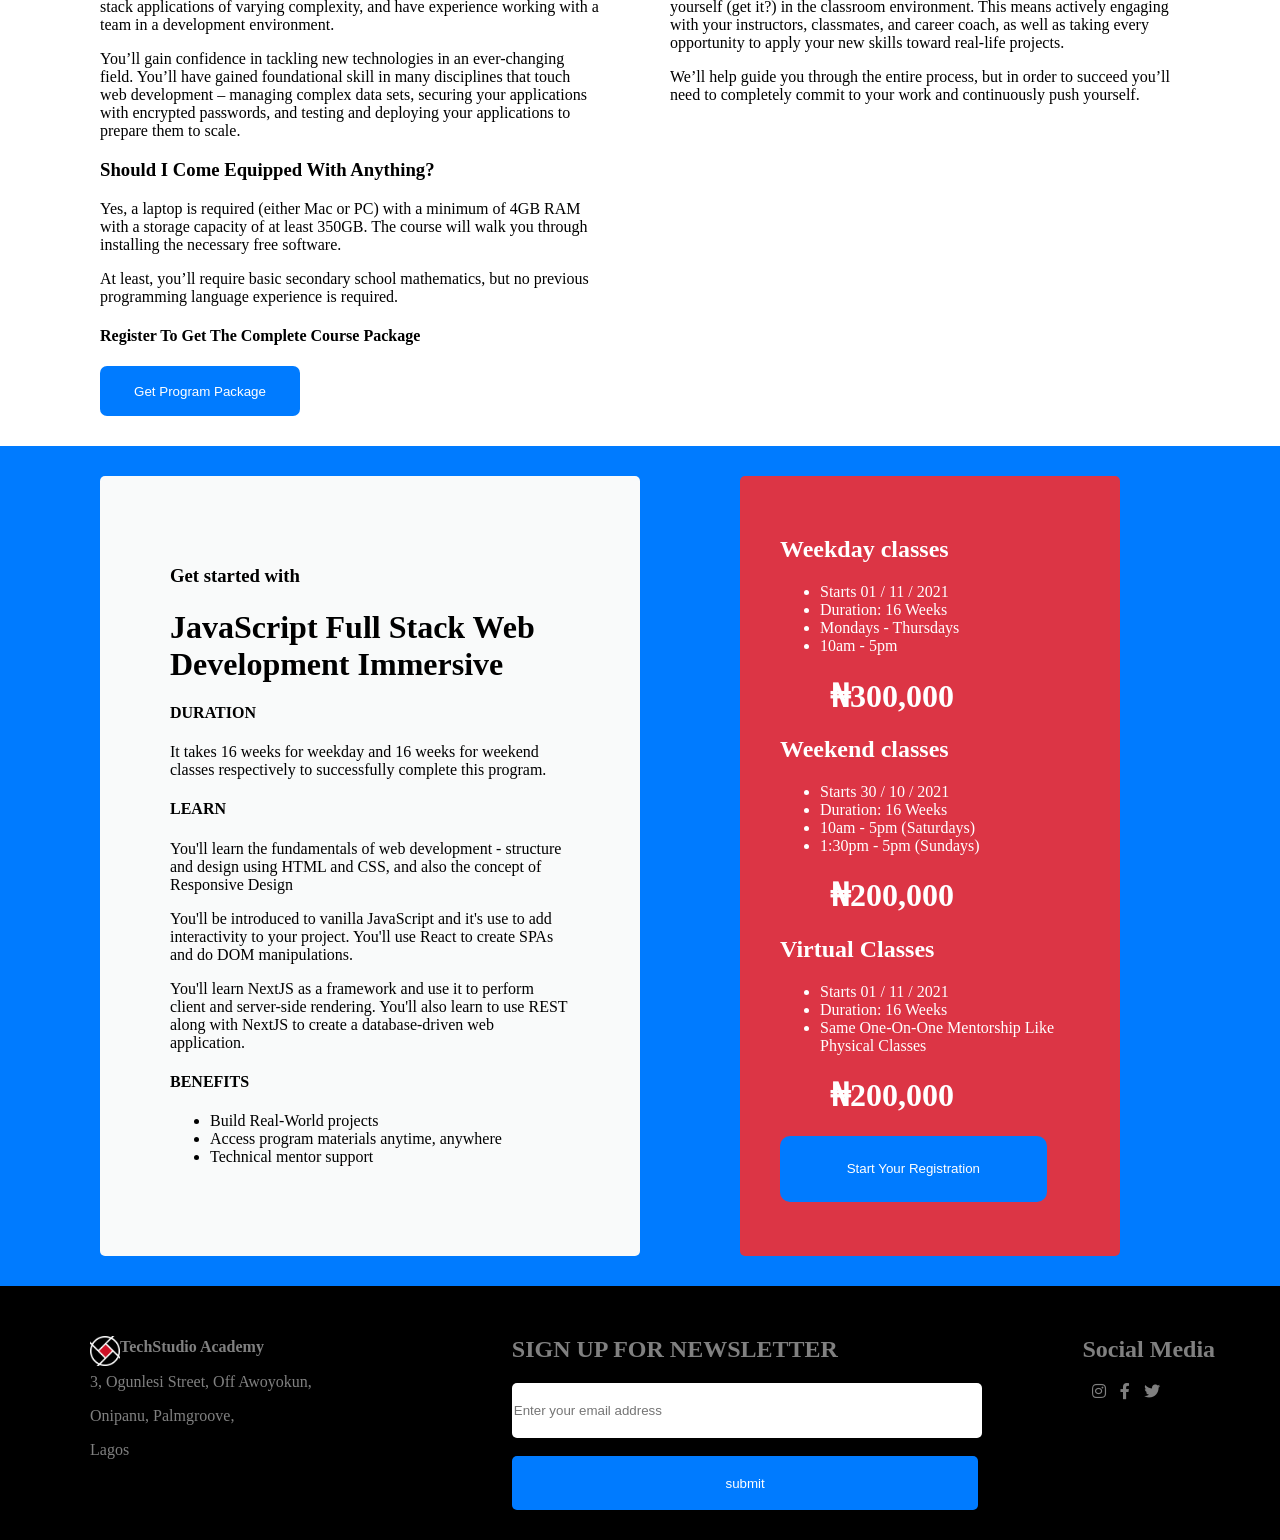
<file: techstudio.html>
<!DOCTYPE html>
<html lang="en">
  <head>
    <meta charset="UTF-8" />
    <meta http-equiv="X-UA-Compatible" content="IE=edge" />
    <meta name="viewport" content="width=device-width, initial-scale=1.0" />
    <title>TechStudio</title>
    <link rel="stylesheet" href="techstudio.css" />
    <link
      rel="stylesheet"
      href="https://use.fontawesome.com/releases/v5.15.4/css/all.css"
      integrity="sha384-DyZ88mC6Up2uqS4h/KRgHuoeGwBcD4Ng9SiP4dIRy0EXTlnuz47vAwmeGwVChigm"
      crossorigin="anonymous"
    />
    <!-- <link
      href="https://cdn.jsdelivr.net/npm/bootstrap@5.1.3/dist/css/bootstrap.min.css"
      rel="stylesheet"
      integrity="sha384-1BmE4kWBq78iYhFldvKuhfTAU6auU8tT94WrHftjDbrCEXSU1oBoqyl2QvZ6jIW3"
      crossorigin="anonymous"
    /> -->
  </head>
  <body>
    <header>
      <div class="leftheader">
        <a href=""><img src="techstudioimages/techstudio logo.svg" alt="" /></a>
        <div>
          <h4 id="tsd">TechStudio Academy</h4>
          <h4 style="font-weight: lighter">
            A strategic dots digital solutions company
          </h4>
        </div>
        <div class="options">
          <a href="">Download package</a>
          <a href="">Login</a>
          <a href="">Register</a>
        </div>
      </div>
    </header>

    <main>
      <section class="section1">
        <div class="leftdiv1">
          <div class="topdiv1">
            <h1>JavaScript Full Stack Web Development Immersive</h1>
            <p>
              Explore the fastest, most effective way to instantly grow your
              skills, transform yourself and get ready to be hired as a
              highly-paid web developer.
            </p>
          </div>
          <h2>Enrolment Details</h2>
          <div class="bottomdiv">
            <div class="bottomdiv1">
              <p>Location</p>
              <p>Start Date</p>
              <p>Duration</p>
            </div>
            <div class="bottomdiv2">
              <p>Palmgroove,Lagos</p>
              <p>30/10/21</p>
              <p>16 weeeks</p>
            </div>
          </div>
        </div>
        <div class="rightdiv1">
          <div class="register">
            <h2 style="text-align: left">
              Register to learn more about the program pricing and curriculum
            </h2>
          </div>
          <form action="post">
            <input type="text" placeholder="First Name" />
            <input type="text" placeholder="Last Name" />
            <input id="emailin" type="email" placeholder="Email adress" />
            <input id="phonein" type="tel" placeholder="Phone Number" /><br />
            <button>Get Program package</button>
          </form>
        </div>
      </section>
      <section class="section2">
        <div class="leftdiv2">
          <img src="techstudioimages/joseph_avatar.jpg" alt="" />
          <p>
            I came into Tech Studio Academy with practically no prior knowledge
            in software development. However, within a few weeks, I was able to
            grasp the crux of software development and also master the soft
            skills required for being a software developer.
          </p>
          <p>
            So far so good, the skills acquired have given me a mind-blowing
            push in my career as a software developer.
          </p>
          <h3>JOSEPH DARAMOLA (FRONTEND DEVELOPER)</h3>
          <h4>- FRIYAY.IO</h4>
        </div>
        <div class="rightdiv2">
          <img src="techstudioimages/peter_avatar.jpg" alt="" />
          <p>
            Tech Studio Academy has been one of the big push I needed to get in
            the real world space. I had an immense learning that was really
            different from the self learning I started with. The learning was
            fun and there were some internship job opportunities that were
            presented to us. I got my first gig immediately after the program.
          </p>
          <p>Thank you Tech Studio for that push I needed.</p>
          <h3>PETER EDEAWE (SOFTWARE DEVELOPER)</h3>
          <h4>- BREATHEAGENCY.COM</h4>
        </div>
        <div class="lowerdiv2">
          <img src="techstudioimages/rilwan_avatar.jpeg" alt="" />
          <p>
            I bless the day the Instagram algorithm pop up Tech Studio Academy
            to my news feed. I read through their curriculum and other details
            about the Bootcamp and I told myself this is the opportunity I've
            been waiting for.
          </p>
          <p>
            I wasn't disappointed, the environment was well ventilated and
            conducive, with competent instructors. Here I am today at OT&T
            Consulting, fulfilling my dreams thanks to Tech Studio Academy.
          </p>
          <h3>RILWAN AJIBOLA (SOFTWARE DEVELOPER)</h3>
          <h4>- OTANDTCONSULTING.COM</h4>
        </div>
      </section>
      <section class="section3">
        <div class="section3a">
          <div class="leftdiv3">
            <img src="techstudioimages/calendar.png" alt="" />
            <h3>16-Week Bootcamp</h3>
            <p>
              In 16 weeks, you’ll be a professional javascript full-stack
              developer, able to build real-time interactive and dynamic
              applications. We teach the JavaScript language because of it's
              growing popularity every day and it's here to stay.
            </p>
          </div>
          <div class="middlediv3">
            <img src="techstudioimages/board.png" alt="" />
            <h3>Develop New Skills</h3>
            <p>
              You'll get your hands dirty by building real life websites,APIs,
              and data-driven apps to gain confidence and sharpen yours skills.
              You'll also collaborate with classmates on a range of projects to
              add to your portfolio.
            </p>
          </div>
          <div class="rightdiv3">
            <img src="techstudioimages/suitcase.png" alt="" />
            <h3>Be An Expert</h3>
            <p>
              You graduate with a valued portfolio required to launch your
              career. All our students receive career guidance and mentorship
              with the support of our career counselors through every step of
              their job search.
            </p>
          </div>
        </div>
      </section>

      <div class="section4">
        <div>
          <h1 id="bawd">Become a well-rounded Web Developer</h1>
          <hr class="hr" />
        </div>
        <div class="section4a">
          <div class="leftdiv4">
            <p>
              We teach the important skills required to jumpstart your career as
              a web developer. With 16 intense weeks of on-campus training, you
              learn to think and build like software developers. You move from
              understanding programming fundamentals to launching full-stack web
              apps. You do all these while learning to solve everyday problems
              with constructive, well-written programs.
            </p>
            <p>
              You'll be taught to build smart, data-driven web applications
              using JavaScript and it's robust React framwork - Next.js. Work
              with the famous NoSQL database MongoDB to integrate data into your
              project; connect with other third-party applications using API
              calls.
            </p>
            <p>
              And finally, you'll learn the fundamentals of working as a team;
              collaborate with other group members of the class to build,
              change, maintain, and secure an application. Track your team
              development process using Version Control Systems.
            </p>
            <p>Interested in viewing more details on the program?</p>
            <button>Get Program Package</button>
          </div>
          <div class="rightdiv4">
            <img src="techstudioimages/group.jpg" alt="" />
          </div>
        </div>
      </div>

      <section class="section5">
        <div class="section5a">
          <div class="toptext5">
            <h2>Student's Experience</h2>
            <p>
              Whether you want to pursue a career as a Web Developer, a
              Freelancer, or an Entrepreneur, this program prepares you
              adequately for that. This is an immersive, collaborative and
              intensive program, prepared in a way to help you apply what you
              learn in real-time through project-based work.
            </p>
          </div>

          <div class="studentsimg">
            <img src="techstudioimages/students.jpg" alt="" />
          </div>
          <div class="lowertext">
            <div class="lowertext_a">
              <h3>Fundamentals</h3>
              <p>
                The first weeks of this bootcamp is to help you appreciate the
                fundamentals of web development, understanding structure, design
                and getting comfortable coding in HTML and CSS.
              </p>
              <p>
                You'll also be introduced to the concepts of Responsive Design -
                targeting different screen sizes and working with frameworks
                such as Bootstrap
              </p>
              <h3>Frontend Programming</h3>
              <p>
                After mastering the fundamentals, the focus shifts towards
                frontend programming. You'll learn to add motion and
                interactivity to your project with JavaScript & jQuery.
              </p>
              <h3>The React Library</h3>
              <p>
                You'll learn to buid dynamic Single Page Applications using the
                famous React Library. Render basic React components using JSX
                and the virtual Document Object Model (DOM).
              </p>
              <h3>Version Control</h3>
              <p>
                You'll learn to use the Git version control system, collaborate
                with other team members and push your projects to GitHub using
                Git
              </p>
              <h4>Register To Get The Complete Course Package</h4>
              <button>Get Program Package</button>
            </div>
            <div class="lowertext_b">
              <h3>Front and Backend Rendering with Next.JS</h3>
              <p>
                You'll understand the client/server roles in handling HTTP
                requests and thereafter move to advanced concepts used to
                populate dynamic data to projects.
              </p>
              <p>
                You'll learn to use the amazing server-side rendering of NextJS
                to create database-driven web applications.
              </p>
              <p>
                You'll learn to use components like user authentication, contact
                forms, content administration, file uploads and a lot more with
                NextJS to create real-life web applications.
              </p>
              <h3>Databases</h3>
              <p>
                Modern web applications need querying real-time data for
                interactivity. You'll spend considerable time learning Next.JS
                interaction with NoSQL.
              </p>
              <p>
                You'll be exposed to querying the database to perform the CRUD
                functions - Create, Read, Update and Delete resources.
              </p>
              <h3>Product Deployment</h3>
              <p>
                You'll be taught how to deploy your production ready project to
                a public web server to be accessed by everyone in the online
                community.
              </p>
            </div>
          </div>
        </div>
      </section>

      <section>
        <div class="section6">
          <div>
            <h1 id="bawd">A State-Of-The-Art Facility</h1>
            <hr class="hr" />
          </div>
          <div class="section6a">
            <div>
              <img src="techstudioimages/studio.png" alt="" />
            </div>
            <div class="section6a_2">
              <h3>A world-class learning facility</h3>
              <p>
                Our learning studio is designed to inspire focused learning,
                creativity and collaboration. It is equiped with
                state-of-the-art learning equipments with no more than 10
                students per class.
              </p>
              <p>
                Learn in an environment that puts you in direct contact with
                professional web developers and software engineer.
              </p>
              <p>
                You'll be provided with constant power and internet supply to
                make you focus on the job at hand
              </p>
              <h3>Learn At A World Class Facility</h3>
              <p>
                <a href="">Register for the program</a> to learn at the top
                learning facility in Lagos
              </p>
            </div>
          </div>
        </div>
      </section>

      <div class="section7">
        <div class="sec7img">
          <img src="techstudioimages/students_pic.jpeg" alt="" />
        </div>
        <div class="section7b_1">
          <h1 style="text-align: center">Why choose Tech Studio Academy?</h1>
          <hr class="hr" />
          <p>
            Tech Studio Academy is a top-rated tech academy in Lagos. In the
            last 3 years, we've trained hundreds of students - both online and
            physical - and helped them to navigate and forge their paths in the
            tech industry.
          </p>
          <p>
            With our career guidance and thorough assistance, some of our
            students are working with top organizations in the country and
            beyond. If you're looking to advance your career in the tech
            industry, we'll help fulfill your dream.
          </p>
          <p>
            Though there's not enough reasons why we're the best tech training
            school around, but here are a couple:
          </p>
          <ul>
            <li>
              We provide you with the best learning facility you can lay your
              eyes on. All our classes are en-suite and equipped with the latest
              technologies for learning.
            </li>
            <li>
              Our tutors are highly trained professionals that are choosen based
              on industry experience and teaching ability.
            </li>
            <li>
              We offer you the best support - either while you're learning or
              after you've graduated. We provide career support to get you hired
              in no time.
            </li>
          </ul>
        </div>
      </div>

      <div class="section8">
        <div class="toptext8">
          <h1>Career support</h1>
          <hr class="hr" />
          <p>
            As a student of this program, you'll be provided with access to
            career readiness tools, resources and trainings, connections to
            employers, and opportunities to sharpen your skills.
          </p>
        </div>
        <div class="bottomdiv8">
          <div><img src="techstudioimages/smile.jpg" alt="" /></div>
          <div class="bottomdiv8txt">
            <h3>Get excellent career guidance from industries' best</h3>
            <p>
              Our support team provides students with guidance and tips on
              building a top-notch portfolio that woos employers.
            </p>
            <p>
              Tech Studio Academy is always reaching out to employers picking
              resumés and arranging interviews for our students. You gain access
              to networking opportunities and foster connections within the
              industry.
            </p>
            <p>
              Through our partnerships, you'll meet and have access to Hiring
              Managers across different companies.
            </p>
            <h4>Register To Get The Complete Course Package</h4>
            <button>Get Program Package</button>
          </div>
        </div>
      </div>

      <section class="section9">
        <div class="sec9flex">
          <div>
            <h2>
              Interested in what you'll learn during the course of this program?
            </h2>
          </div>
          <div><button>Get Program Package</button></div>
        </div>
      </section>

      <section>
        <div class="section10">
          <div class="toptext10">
            <h1>Frequently Asked Questions</h1>
            <hr class="hr" />
            <p>
              We love to hear questions from our prospective students, almost as
              much as we love providing answers to them. Here are a few
              questions along with our responses:
            </p>
          </div>
          <div class="bottomtext10">
            <div class="lb10">
              <h3>Why Is This Course Relevant Today?</h3>
              <p>
                There's never been a better time to start a career as a web
                developer because there is a consistent demand for developers
                who both write high-quality code and experienced problem solvers
                who can design creative solutions.
              </p>
              <p>
                The web and the applications built for it have transformed the
                way we do business globally, and is disrupting industries from
                education to manufacturing.
              </p>
              <h3>
                What Practical Skill Sets Can I Expect To Have Upon Completion
                Of The Course?
              </h3>
              <p>
                By the end of the course, you will have gained practice in the
                most used web-based programming language – JavaScript. You’ll
                have built several full-stack applications of varying
                complexity, and have experience working with a team in a
                development environment.
              </p>
              <p>
                You’ll gain confidence in tackling new technologies in an
                ever-changing field. You’ll have gained foundational skill in
                many disciplines that touch web development – managing complex
                data sets, securing your applications with encrypted passwords,
                and testing and deploying your applications to prepare them to
                scale.
              </p>
              <h3>Should I Come Equipped With Anything?</h3>
              <p>
                Yes, a laptop is required (either Mac or PC) with a minimum of
                4GB RAM with a storage capacity of at least 350GB. The course
                will walk you through installing the necessary free software.
              </p>
              <p>
                At least, you’ll require basic secondary school mathematics, but
                no previous programming language experience is required.
              </p>
              <h4>Register To Get The Complete Course Package</h4>
              <button>Get Program Package</button>
            </div>
            <div class="rb10">
              <h3>
                What Can I Expect To Accomplish By The End Of This Program?
              </h3>
              <p>By the end of this course, you’d have:</p>
              <ul>
                <li>Completed several individual and group projects</li>
                <li>
                  Learned about web development from experienced web developers
                </li>
                <li>
                  Networked with some of the best developers, companies, and
                  entrepreneurs in Lagos
                </li>
                <li>
                  Prepared yourself with the foundational knowledge you need to
                  begin a career that embraces continuous learning
                </li>
              </ul>
              <h3>What Does Success In This Program Look Like?</h3>
              <p>
                To get the most out of this course, you have to be willing to
                fully immerse yourself (get it?) in the classroom environment.
                This means actively engaging with your instructors, classmates,
                and career coach, as well as taking every opportunity to apply
                your new skills toward real-life projects.
              </p>
              <p>
                We’ll help guide you through the entire process, but in order to
                succeed you’ll need to completely commit to your work and
                continuously push yourself.
              </p>
            </div>
          </div>
        </div>
      </section>

      <div class="section11">
        <div class="left11">
          <h3>Get started with</h3>
          <h1>JavaScript Full Stack Web Development Immersive</h1>
          <h4>DURATION</h4>
          <p>
            It takes 16 weeks for weekday and 16 weeks for weekend classes
            respectively to successfully complete this program.
          </p>
          <h4>LEARN</h4>
          <p>
            You'll learn the fundamentals of web development - structure and
            design using HTML and CSS, and also the concept of Responsive Design
          </p>
          <p>
            You'll be introduced to vanilla JavaScript and it's use to add
            interactivity to your project. You'll use React to create SPAs and
            do DOM manipulations.
          </p>
          <p>
            You'll learn NextJS as a framework and use it to perform client and
            server-side rendering. You'll also learn to use REST along with
            NextJS to create a database-driven web application.
          </p>
          <h4>BENEFITS</h4>
          <ul>
            <li>Build Real-World projects</li>
            <li>Access program materials anytime, anywhere</li>
            <li>Technical mentor support</li>
          </ul>
        </div>
        <div class="right11">
          <h2>Weekday classes</h2>
          <ul>
            <li>Starts 01 / 11 / 2021</li>
            <li>Duration: 16 Weeks</li>
            <li>Mondays - Thursdays</li>
            <li>10am - 5pm</li>
          </ul>
          <h1>₦300,000</h1>
          <h2>Weekend classes</h2>
          <ul>
            <li>Starts 30 / 10 / 2021</li>
            <li>Duration: 16 Weeks</li>
            <li>10am - 5pm (Saturdays)</li>
            <li>1:30pm - 5pm (Sundays)</li>
          </ul>
          <h1>₦200,000</h1>
          <h2>Virtual Classes</h2>
          <ul>
            <li>Starts 01 / 11 / 2021</li>
            <li>Duration: 16 Weeks</li>
            <li>Same One-On-One Mentorship Like Physical Classes</li>
          </ul>
          <h1>₦200,000</h1>
          <button>Start Your Registration</button>
        </div>
      </div>
    </main>

    <footer>
      <div class="logof">
        <div style="display: flex">
          <img src="techstudioimages/logo black.png" alt="" />
          <h4>TechStudio Academy</h4>
        </div>
        <div class="address">
          <p>3, Ogunlesi Street, Off Awoyokun,</p>
          <p>Onipanu, Palmgroove,</p>
          <p>Lagos</p>
        </div>
      </div>

      <div class="newsletter">
        <h2>SIGN UP FOR NEWSLETTER</h2>
        <input type="email" placeholder="Enter your email address" /> <br />
        <br />
        <button>submit</button>
      </div>
      <div class="social">
        <h2>Social Media</h2>
        <a href=""><i class="fab fa-instagram"></i></a>
        <a href=""><i class="fab fa-facebook-f"></i></a>
        <a href=""><i class="fab fa-twitter"></i></a>
      </div>
    </footer>

    <!-- <script
      src="https://cdn.jsdelivr.net/npm/bootstrap@5.1.3/dist/js/bootstrap.bundle.min.js"
      integrity="sha384-ka7Sk0Gln4gmtz2MlQnikT1wXgYsOg+OMhuP+IlRH9sENBO0LRn5q+8nbTov4+1p"
      crossorigin="anonymous"
    ></script> -->
  </body>
</html>
</file>
<file: techstudio.css>
body {
  margin: 0;
}

.leftheader {
  display: flex;
  font-size: 15px;
}
.leftheader a img {
  padding-top: 20px;
  max-width: 40px;
  margin-left: 10px;
}
#tsd {
  margin-bottom: -20px;
}

.options {
  margin-left: 700px;
  margin-top: 30px;
}
.options a {
  padding-left: 10px;
  text-decoration: none;
}
.section1 {
  background-color: #0d283b;
  background-image: url(/techstudioimages/bg.jpg);
  background-repeat: no-repeat;
  background-size: cover;
  height: 30em;
}
.leftdiv1 {
  float: left;
  height: 80%;
  width: 500px;
  margin-top: 40px;
  margin-left: 100px;
  color: white;
}
.bottomdiv {
  display: flex;
}
.bottomdiv2 {
  margin-left: 100px;
  text-align: right;
}
.rightdiv1 {
  float: left;
  width: 500px;
  margin-top: 30px;
  margin-left: 80px;
  height: 100px;
  background-color: white;
}
.register {
  margin-left: 30px;
}
.rightdiv1 button {
  background-color: #007bff;
  width: 27em;
  height: 3em;
  cursor: pointer;
  border-radius: 5px;
  border: none;
}
form {
  background-color: white;
  padding-top: 30px;
  padding-left: 40px;
  padding-bottom: 150px;
  height: 150px;
}
form input {
  height: 2em;
  margin-bottom: 20px;
}
#emailin {
  width: 26.5em;
}
#phonein {
  width: 26.5em;
}
.section2 {
  background-color: #f9fafa;
  margin-bottom: 50px;
}
.section2 img {
  max-width: 150px;
  padding-left: 10px;
  border-radius: 50%;
}

.leftdiv2 {
  float: left;
  width: 500px;
  margin-left: 100px;
  padding-top: 20px;
  text-align: center;
}
.rightdiv2 {
  float: left;
  width: 500px;
  margin-left: 100px;
  padding-top: 20px;
  /* padding-right: 130px; */
  text-align: center;
}
.lowerdiv2 {
  width: 500px;
  text-align: center;
  margin-left: 400px;
  padding-bottom: 50px;
}
.section3 {
  background-color: white;
}
.section3a {
  background-color: white;
  display: flex;
}
.section3a div {
  background-color: white;
  width: 300px;
  margin-left: 105px;
  text-align: center;
}
#bawd {
  text-align: center;
}
.section4a {
  display: flex;
  background-color: #f9fafa;
  margin-top: 20px;
  padding-bottom: 30px;
}
.section4a div {
  margin-top: 30px;
  width: 500px;
  margin-left: 100px;
  text-align: left;
}
.section4a img {
  max-width: 600px;
  margin-left: 0px;
}
.section4 {
  padding-top: 50px;
  background-color: #f9fafa;
}
.section4a button {
  background-color: #007bff;
  height: 50px;
  width: 20em;
  color: white;
  border-radius: 7px;
  border: none;
}
button:hover {
  background-color: #004a99;
  border: none;
  cursor: pointer;
}
.hr {
  border: solid 2px #007bff;
  width: 50px;
  justify-content: center;
}
.toptext5 {
  text-align: center;
  width: 35em;
  margin-left: 400px;
  margin-top: 50px;
}
.studentsimg {
  margin-left: 160px;
}
.lowertext {
  display: flex;
  margin-top: 80px;
}
.lowertext_a {
  margin-left: 30px;
  width: 600px;
}
.lowertext_a button {
  background-color: #007bff;
  height: 50px;
  width: 15em;
  color: white;
  border-radius: 7px;
  border: none;
}
.lowertext_a button:hover {
  background-color: #004a99;
  border: none;
}
.lowertext_b {
  margin-right: 0px;
  width: 600px;
  margin-left: 30px;
}
.section6 {
  background-color: #f9fafa;
  padding-top: 20px;
}
.section6 img {
  max-width: 850px;
  margin-left: 60px;
}
.section6 a:hover {
  text-decoration: none;
  color: black;
}
.section6a {
  display: flex;
}
.section6a_2 {
  height: 400px;
  width: 1000px;
  background-color: white;
  border-radius: 10px;
  padding: 30px;
  position: relative;
  top: 100px;
  right: 210px;
  box-shadow: 5px 5px 7px;
}
.section7 {
  display: flex;
  background-color: white;
  padding-top: 30px;
}
.section7 img {
  max-width: 600px;
}
.sec7img {
  margin-left: 30px;
}
.section7b_1 {
  width: 500px;
  margin-left: 20px;
  text-align: justify;
  /* border: solid black; */
  padding: 20px;
}
.toptext8 {
  text-align: center;
  width: 35em;
  margin-left: 400px;
}
.bottomdiv8 {
  display: flex;
}
.bottomdiv8 img {
  max-width: 600px;
  margin-left: 60px;
}
.bottomdiv8txt {
  width: 600px;
  margin-left: 40px;
}
.bottomdiv8txt button {
  background-color: #007bff;
  height: 50px;
  width: 15em;
  color: white;
  border-radius: 7px;
  border: none;
}
.bottomdiv8txt button:hover {
  background-color: #004a99;
  border: none;
}
.section9 {
  background-color: #f9fafa;
  margin-top: 50px;
  padding: 30px;
}
.sec9flex {
  display: flex;
  background-color: #007bff;
  width: 20cm;
  margin-top: 30px;
  margin-left: 290px;
  border-radius: 5px;
  height: 9em;
}
.sec9flex h2 {
  color: white;
  text-align: justify;
  padding-left: 10px;
  margin-top: 40px;
}
.sec9flex button {
  background-color: white;
  color: #007bff;
  margin-top: 40px;
  height: 5em;
  width: 20em;
  border-radius: 5px;
  border: none;
  margin-left: 50px;
  margin-right: 10px;
}
.sec9flex button:hover {
  background-color: #004a99;
  color: white;
}
.section10 {
  margin-top: 50px;
}
.toptext10 {
  text-align: center;
  width: 35em;
  margin-left: 400px;
}
.bottomtext10 {
  margin-top: 40px;
  display: flex;
}
.lb10 {
  width: 500px;
  margin-left: 100px;
}
.rb10 {
  width: 500px;
  margin-left: 70px;
}

.lb10 button {
  background-color: #007bff;
  height: 50px;
  width: 15em;
  color: white;
  border-radius: 7px;
  border: none;
}
.lb10 button:hover {
  background-color: #004a99;
  border: none;
}
.section11 {
  margin-top: 30px;
  background-color: #007bff;
  display: flex;
}
.left11 {
  background-color: #f9fafa;
  height: 40em;
  width: 400px;
  margin-left: 100px;
  margin-top: 30px;
  margin-bottom: 30px;
  padding: 70px;
  border-radius: 5px;
}
.right11 {
  color: white;
  background-color: #dc3545;
  width: 300px;
  margin-left: 100px;
  margin-top: 30px;
  margin-bottom: 30px;
  padding: 40px;
  border-radius: 5px;
}
.right11 h1 {
  padding-left: 50px;
}
.right11 button {
  height: 5em;
  width: 20em;
  border-radius: 10px;
  border: none;
  background-color: #007bff;
  color: white;
}
.right11 button:hover {
  background-color: #004a99;
  cursor: pointer;
}
footer {
  background-color: black;
  color: grey;
  display: flex;
  padding: 30px;
}
footer img {
  max-width: 30px;
  height: 30px;
  margin-top: 20px;
}
footer input {
  width: 35em;
  height: 4em;
  border-radius: 5px;
  border: none;
}
footer button {
  width: 35em;
  height: 4em;
  background-color: #007bff;
  border: none;
  color: white;
  border-radius: 5px;
  border: none;
}
.logof {
  margin-left: 60px;
}
.address {
  margin-top: -20px;
}
.newsletter {
  margin-left: 200px;
}
.social {
  margin-left: 100px;
}
.social a {
  color: gray;
  margin-left: 10px;
}
@media (max-width: 425px) {
  /* .leftheader{
    width: 200px;
    display: block;
  } */
  /* .options {
    display: inline;
    width: 100px;
    border: 2px solid;
  } */

  /* .section1{
   height: 100em;
    display: block;
    width: 1200px;
    float: none;
  } */

  /* .section1 {
    background-color: #0d283b;
    background-image: url(/techstudioimages/bg.jpg);
    background-repeat: no-repeat;
    background-size: cover;
    height: 100%;

  } */

  .leftdiv1 {
    /* float: left;
    height: 80%;
    width: 500px;
    margin-top: 40px;
    margin-left: 100px; */
    color: white;
  }

  .rightdiv1 {
    /* float: left;
    width: 500px;
    margin-top: 30px;
    margin-left: 80px;
    height: 100px;
    display: block;
    background-color: white; */
  }

  .leftheader {
    display: block;
    font-size: 15px;
  }

  .options {
    margin-left: 7px;
    margin-top: 3px;

  }

  .miky{
    position: relative;
    left: 40px;
    bottom: 40px;
  }
  
}
</file>
